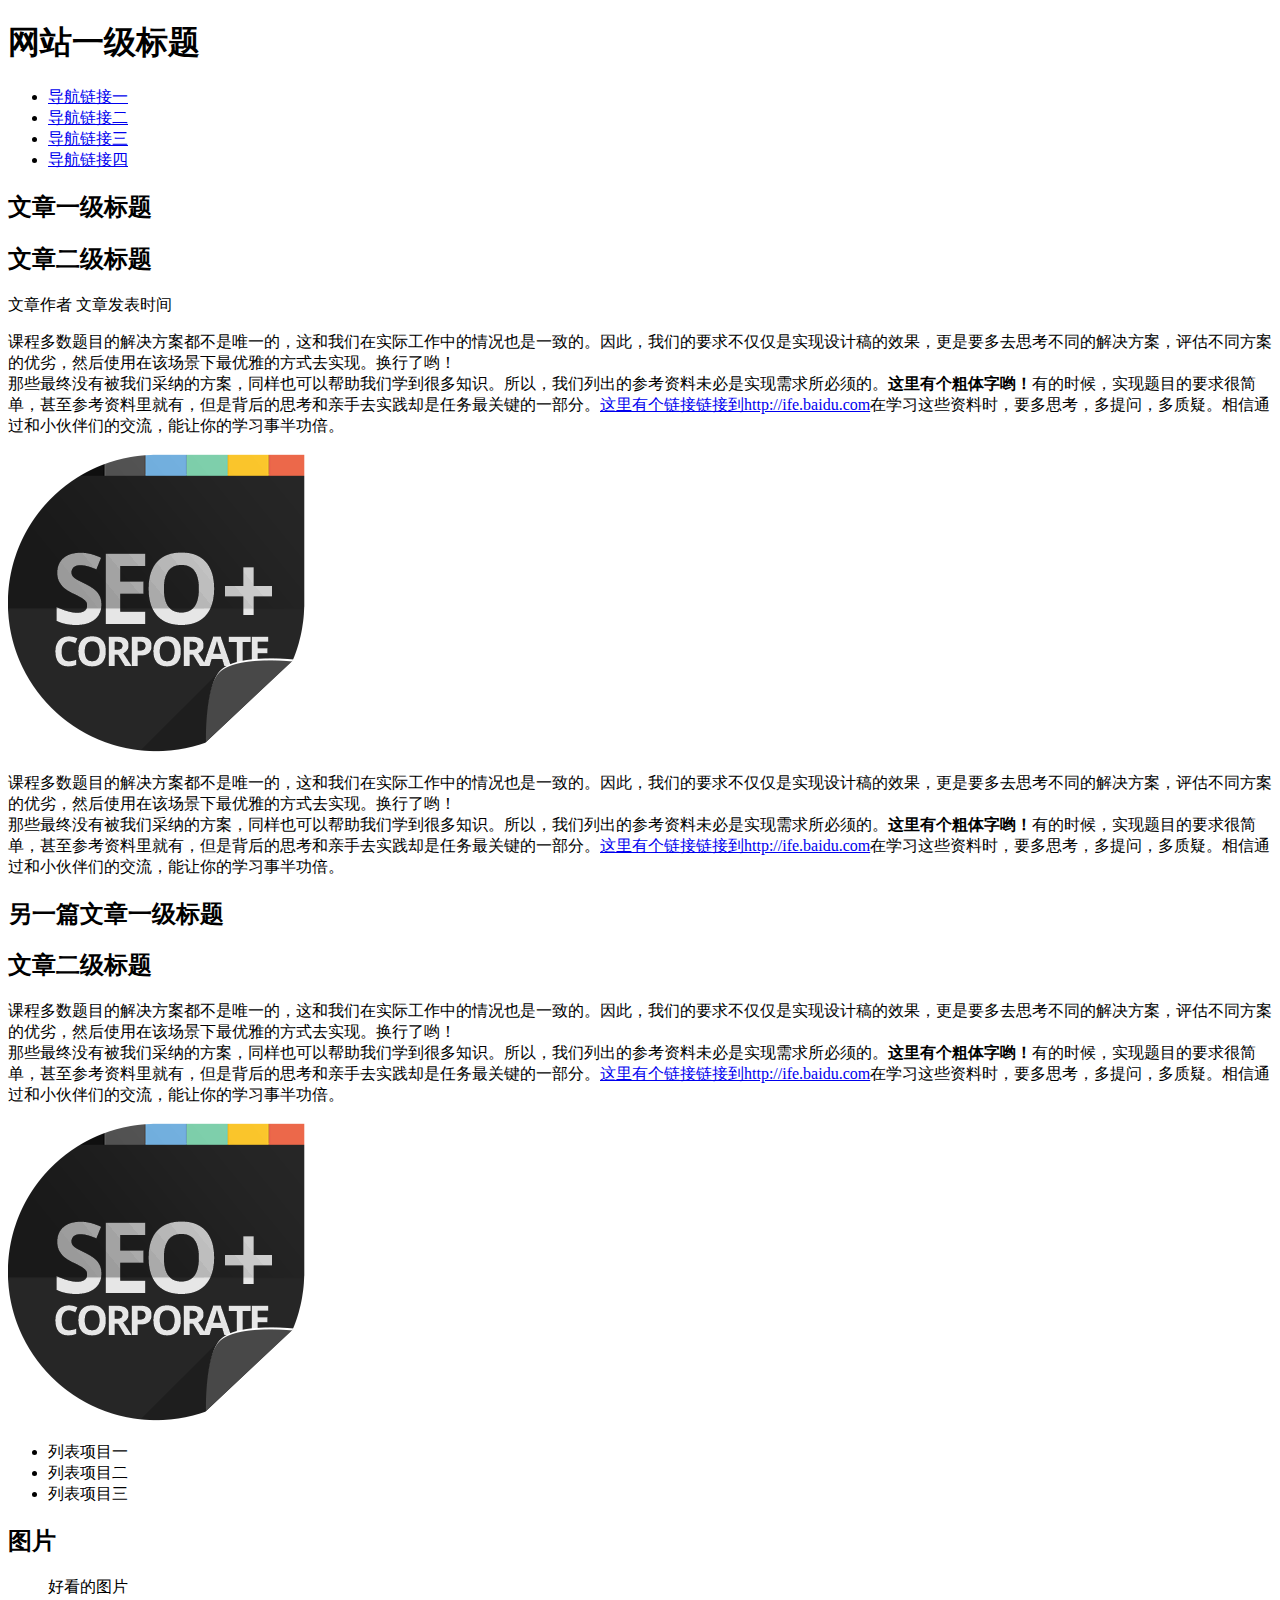
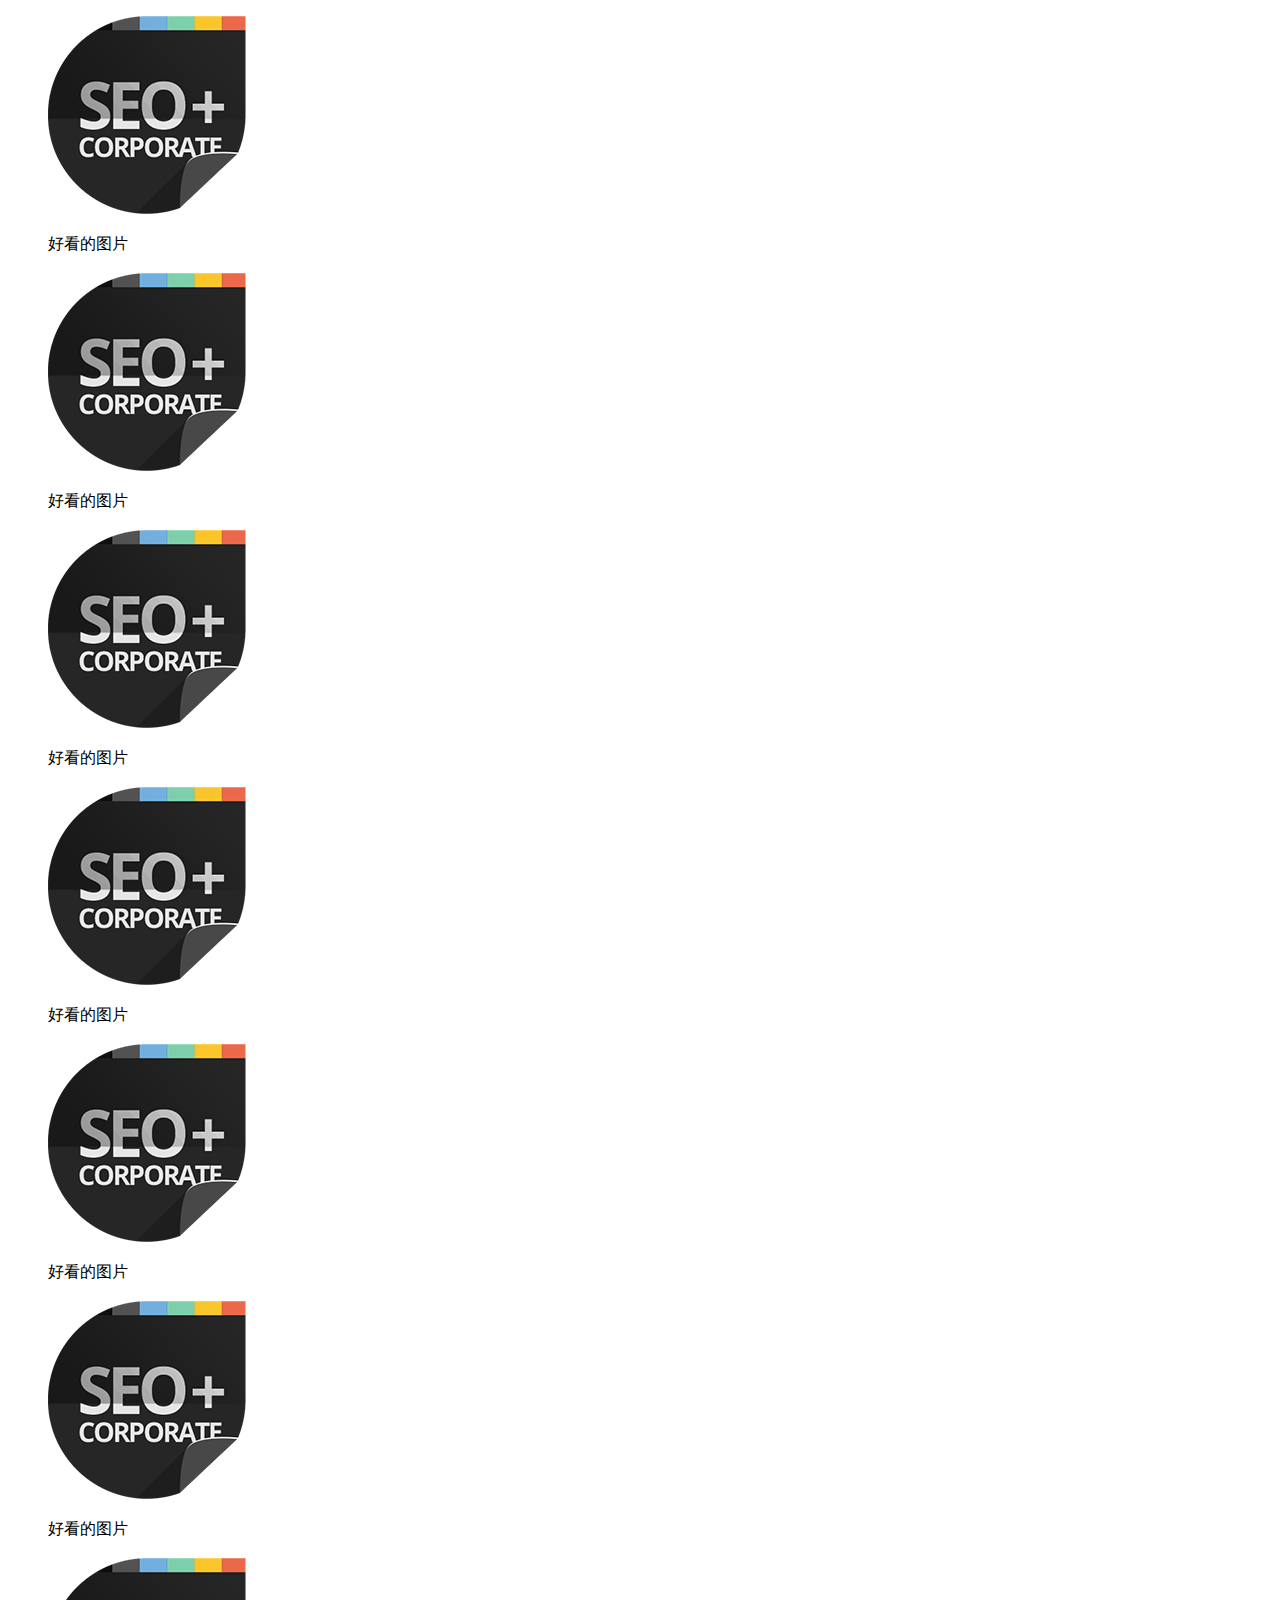
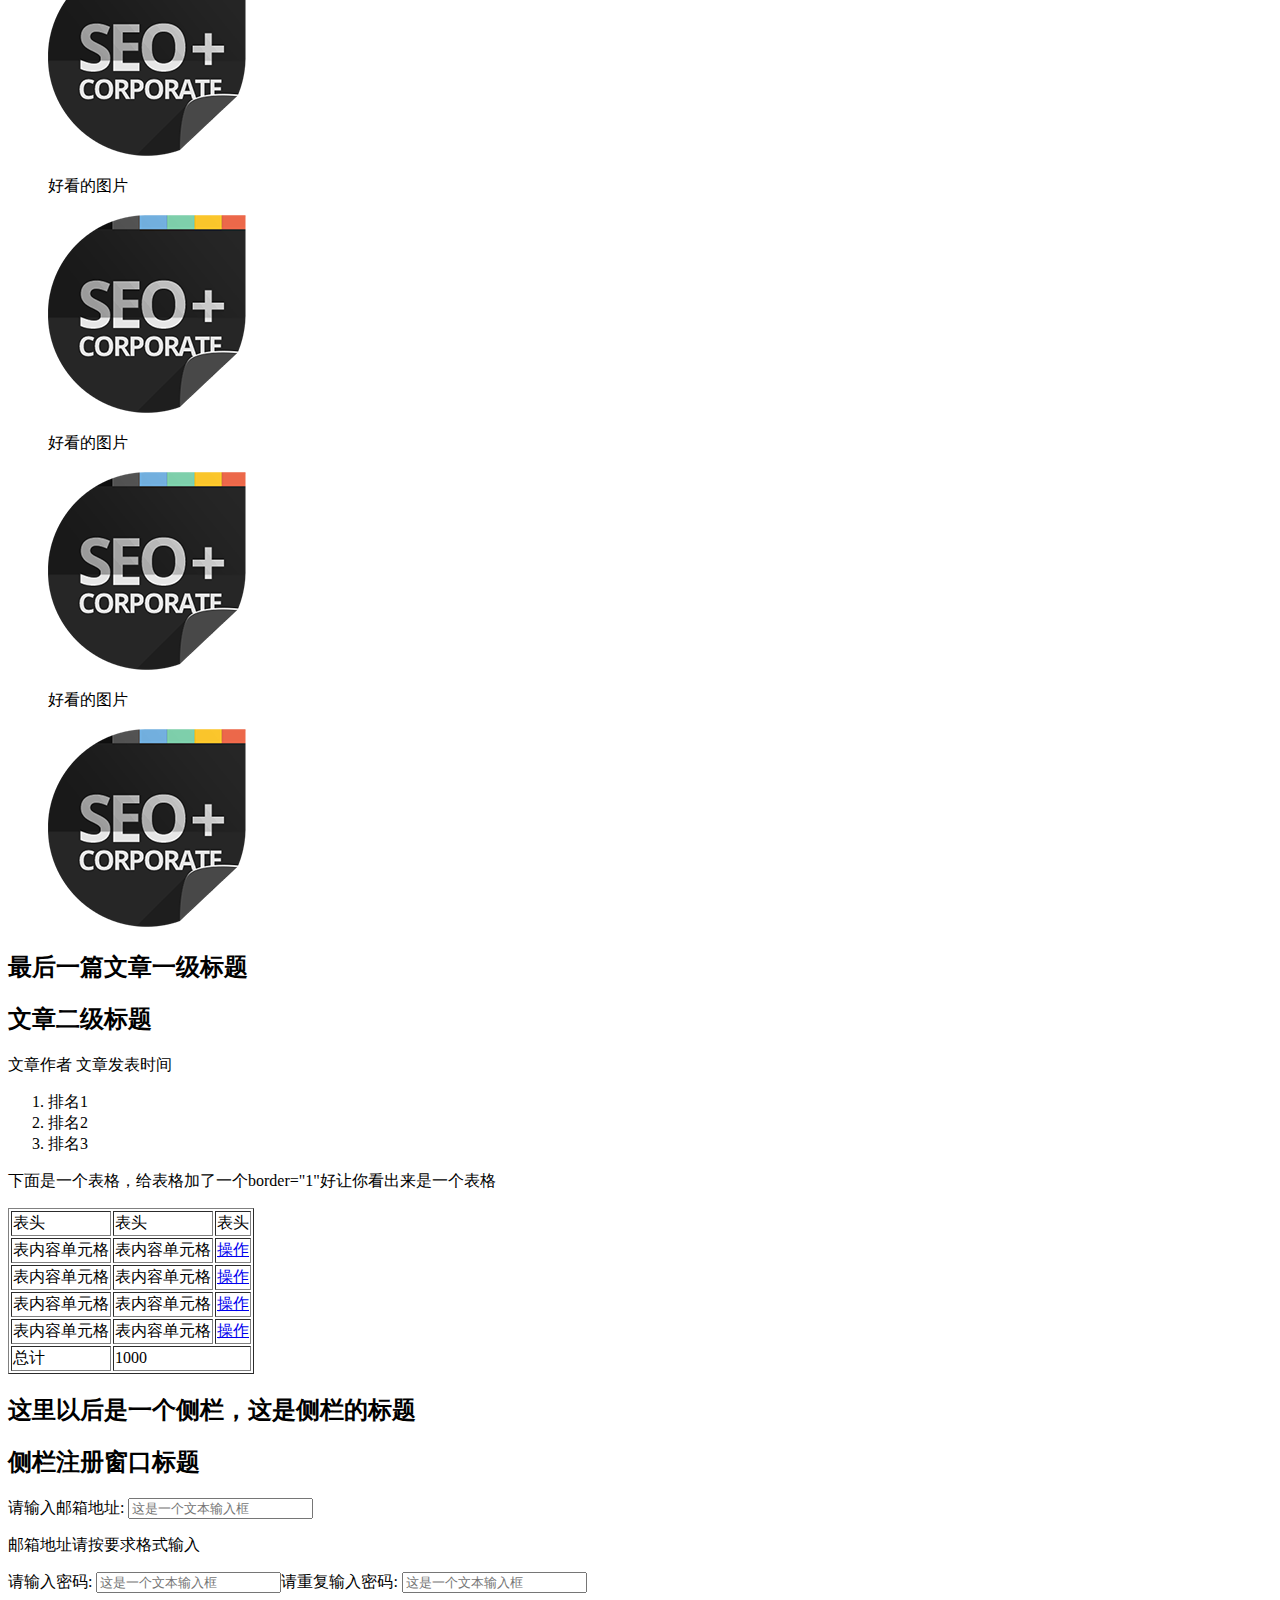
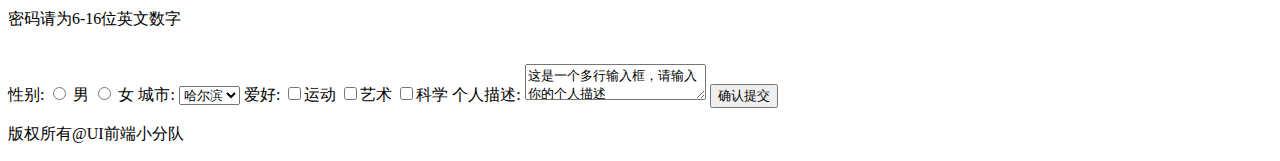
<file: 1-1/index.html>
<!DOCTYPE html>
<html lang="en">
<head>
	<meta charset="UTF-8">
	<title>第一阶段任务1</title>
</head>
<body>
	<h1>网站一级标题</h1>
    <ul>
			<li><a href="#">导航链接一</a></li>
			<li><a href="#">导航链接二</a></li>
			<li><a href="#">导航链接三</a></li>
			<li><a href="#">导航链接四</a></li>
	</ul>
	<h2>文章一级标题</h2>
	<h2>文章二级标题</h2>
	<p>文章作者 文章发表时间</p>
	<p>课程多数题目的解决方案都不是唯一的，这和我们在实际工作中的情况也是一致的。因此，我们的要求不仅仅是实现设计稿的效果，更是要多去思考不同的解决方案，评估不同方案的优劣，然后使用在该场景下最优雅的方式去实现。换行了哟！<br>那些最终没有被我们采纳的方案，同样也可以帮助我们学到很多知识。所以，我们列出的参考资料未必是实现需求所必须的。<strong>这里有个粗体字哟！</strong>有的时候，实现题目的要求很简单，甚至参考资料里就有，但是背后的思考和亲手去实践却是任务最关键的一部分。<a href="http://ife.baidu.com">这里有个链接链接到http://ife.baidu.com</a>在学习这些资料时，要多思考，多提问，多质疑。相信通过和小伙伴们的交流，能让你的学习事半功倍。</p>
	<img src="img/1.png" >
		<p>课程多数题目的解决方案都不是唯一的，这和我们在实际工作中的情况也是一致的。因此，我们的要求不仅仅是实现设计稿的效果，更是要多去思考不同的解决方案，评估不同方案的优劣，然后使用在该场景下最优雅的方式去实现。换行了哟！<br>那些最终没有被我们采纳的方案，同样也可以帮助我们学到很多知识。所以，我们列出的参考资料未必是实现需求所必须的。<strong>这里有个粗体字哟！</strong>有的时候，实现题目的要求很简单，甚至参考资料里就有，但是背后的思考和亲手去实践却是任务最关键的一部分。<a href="http://ife.baidu.com">这里有个链接链接到http://ife.baidu.com</a>在学习这些资料时，要多思考，多提问，多质疑。相信通过和小伙伴们的交流，能让你的学习事半功倍。</p>
	<h2>另一篇文章一级标题</h2>
	<h2>文章二级标题</h2>
	<p>课程多数题目的解决方案都不是唯一的，这和我们在实际工作中的情况也是一致的。因此，我们的要求不仅仅是实现设计稿的效果，更是要多去思考不同的解决方案，评估不同方案的优劣，然后使用在该场景下最优雅的方式去实现。换行了哟！<br>那些最终没有被我们采纳的方案，同样也可以帮助我们学到很多知识。所以，我们列出的参考资料未必是实现需求所必须的。<strong>这里有个粗体字哟！</strong>有的时候，实现题目的要求很简单，甚至参考资料里就有，但是背后的思考和亲手去实践却是任务最关键的一部分。<a href="http://ife.baidu.com">这里有个链接链接到http://ife.baidu.com</a>在学习这些资料时，要多思考，多提问，多质疑。相信通过和小伙伴们的交流，能让你的学习事半功倍。</p>
	<img src="img/1.png" >
	<ul>
			<li>列表项目一</li>
			<li>列表项目二</li>
			<li>列表项目三</li>
	</ul>
	<h2>图片</h2>
	<ul style="list-style:none">
			<li>
				<p>好看的图片</p>
				<img src="img/2.png" >
			</li>
			<li>
				<p>好看的图片</p>
				<img src="img/2.png" >
			</li>
			<li>
				<p>好看的图片</p>
				<img src="img/2.png" >
			</li>
			<li>
				<p>好看的图片</p>
				<img src="img/2.png" >
			</li>
			<li>
				<p>好看的图片</p>
				<img src="img/2.png" >
			</li>
			<li>
				<p>好看的图片</p>
				<img src="img/2.png" >
			</li>
			<li>
				<p>好看的图片</p>
				<img src="img/2.png" >
			</li>
			<li>
				<p>好看的图片</p>
				<img src="img/2.png" >
			</li>
			<li>
				<p>好看的图片</p>
				<img src="img/2.png" >
			</li>
			<li>
				<p>好看的图片</p>
				<img src="img/2.png" >
			</li>
	</ul>
	<h2>最后一篇文章一级标题</h2>
	<h2>文章二级标题</h2>
	<p>文章作者 文章发表时间</p>
	<ol>
		<li>排名1</li>
		<li>排名2</li>
		<li>排名3</li>
	</ol>
	<p>下面是一个表格，给表格加了一个border="1"好让你看出来是一个表格</p>
	<table border="1">
		<tr>
			<td>表头</td>
			<td>表头</td>
			<td>表头</td>
		</tr>
		<tr>
			<td>表内容单元格</td>
			<td>表内容单元格</td>
			<td><a href="#">操作</a></td>
		</tr>
		<tr>
			<td>表内容单元格</td>
			<td>表内容单元格</td>
			<td><a href="#">操作</a></td>
		</tr>
		<tr>
			<td>表内容单元格</td>
			<td>表内容单元格</td>
			<td><a href="#">操作</a></td>
		</tr>
		<tr>
			<td>表内容单元格</td>
			<td>表内容单元格</td>
			<td><a href="#">操作</a></td>
		</tr>
		<tfoot>
		<tr>
			<td>总计</td>
			<td colspan="2">1000</td>
		</tr>
		</tfoot>
	</table>
	<h2>这里以后是一个侧栏，这是侧栏的标题</h2>
	<h2>侧栏注册窗口标题</h2>
	<form >
		请输入邮箱地址:
		<input type="text" placeholder="这是一个文本输入框">
		<p>邮箱地址请按要求格式输入</p>
		请输入密码:
		<input type="text" placeholder="这是一个文本输入框">请重复输入密码:
		<input type="text" placeholder="这是一个文本输入框">
		<p>密码请为6-16位英文数字</p>
		<br>
		性别:
		<input type="radio" name="sex"  /> 男
		<input type="radio" name="sex"  /> 女
		城市:
		<select name="city" >
			<option value="哈尔滨">哈尔滨</option>
			<option value="成都">成都</option>
			<option value="广元">广元</option>
			<option value="绵阳">绵阳</option>
		</select>
		爱好:
		<input type="checkbox" name="sport">运动
		<input type="checkbox" name="art">艺术
		<input type="checkbox" name="science">科学
		个人描述:
		<textarea >这是一个多行输入框，请输入你的个人描述</textarea>
		<input type="submit" value="确认提交">

	</form>
    <p>版权所有@UI前端小分队</p>



</body>
</html>
</file>
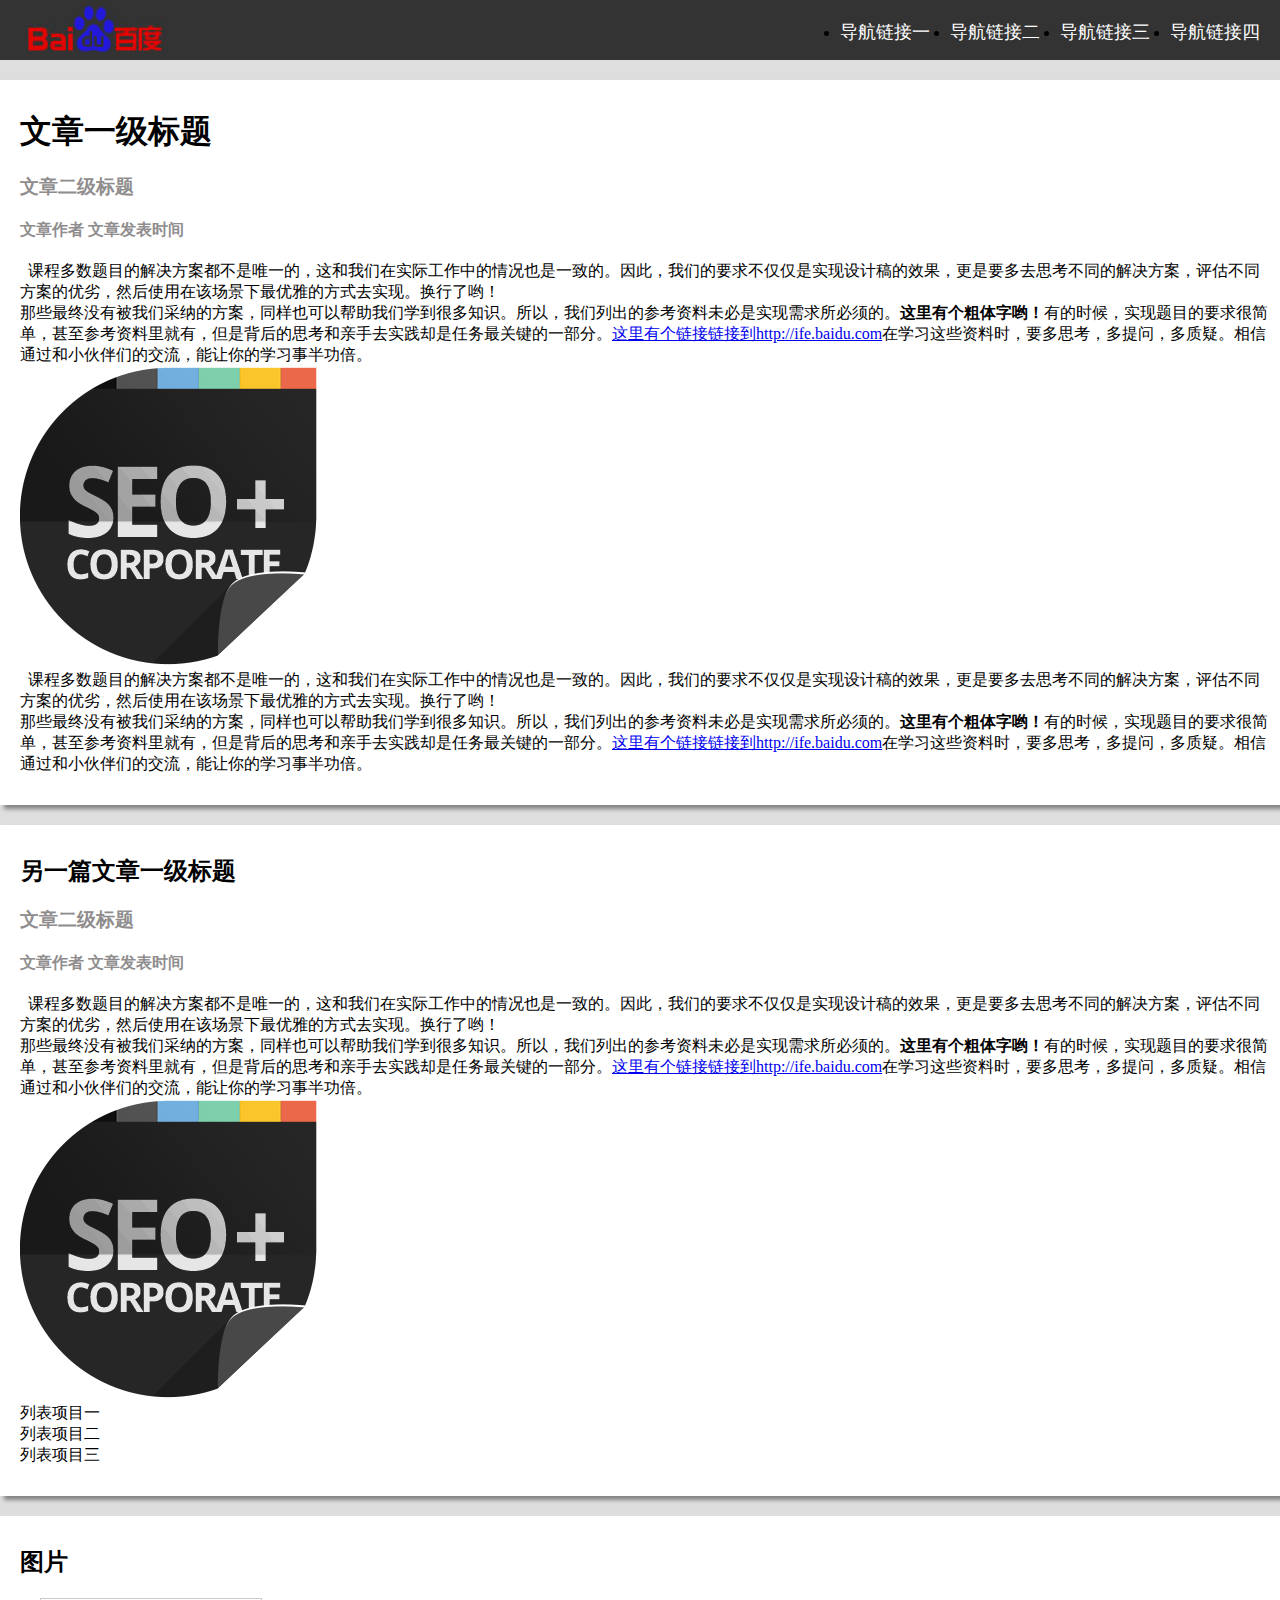
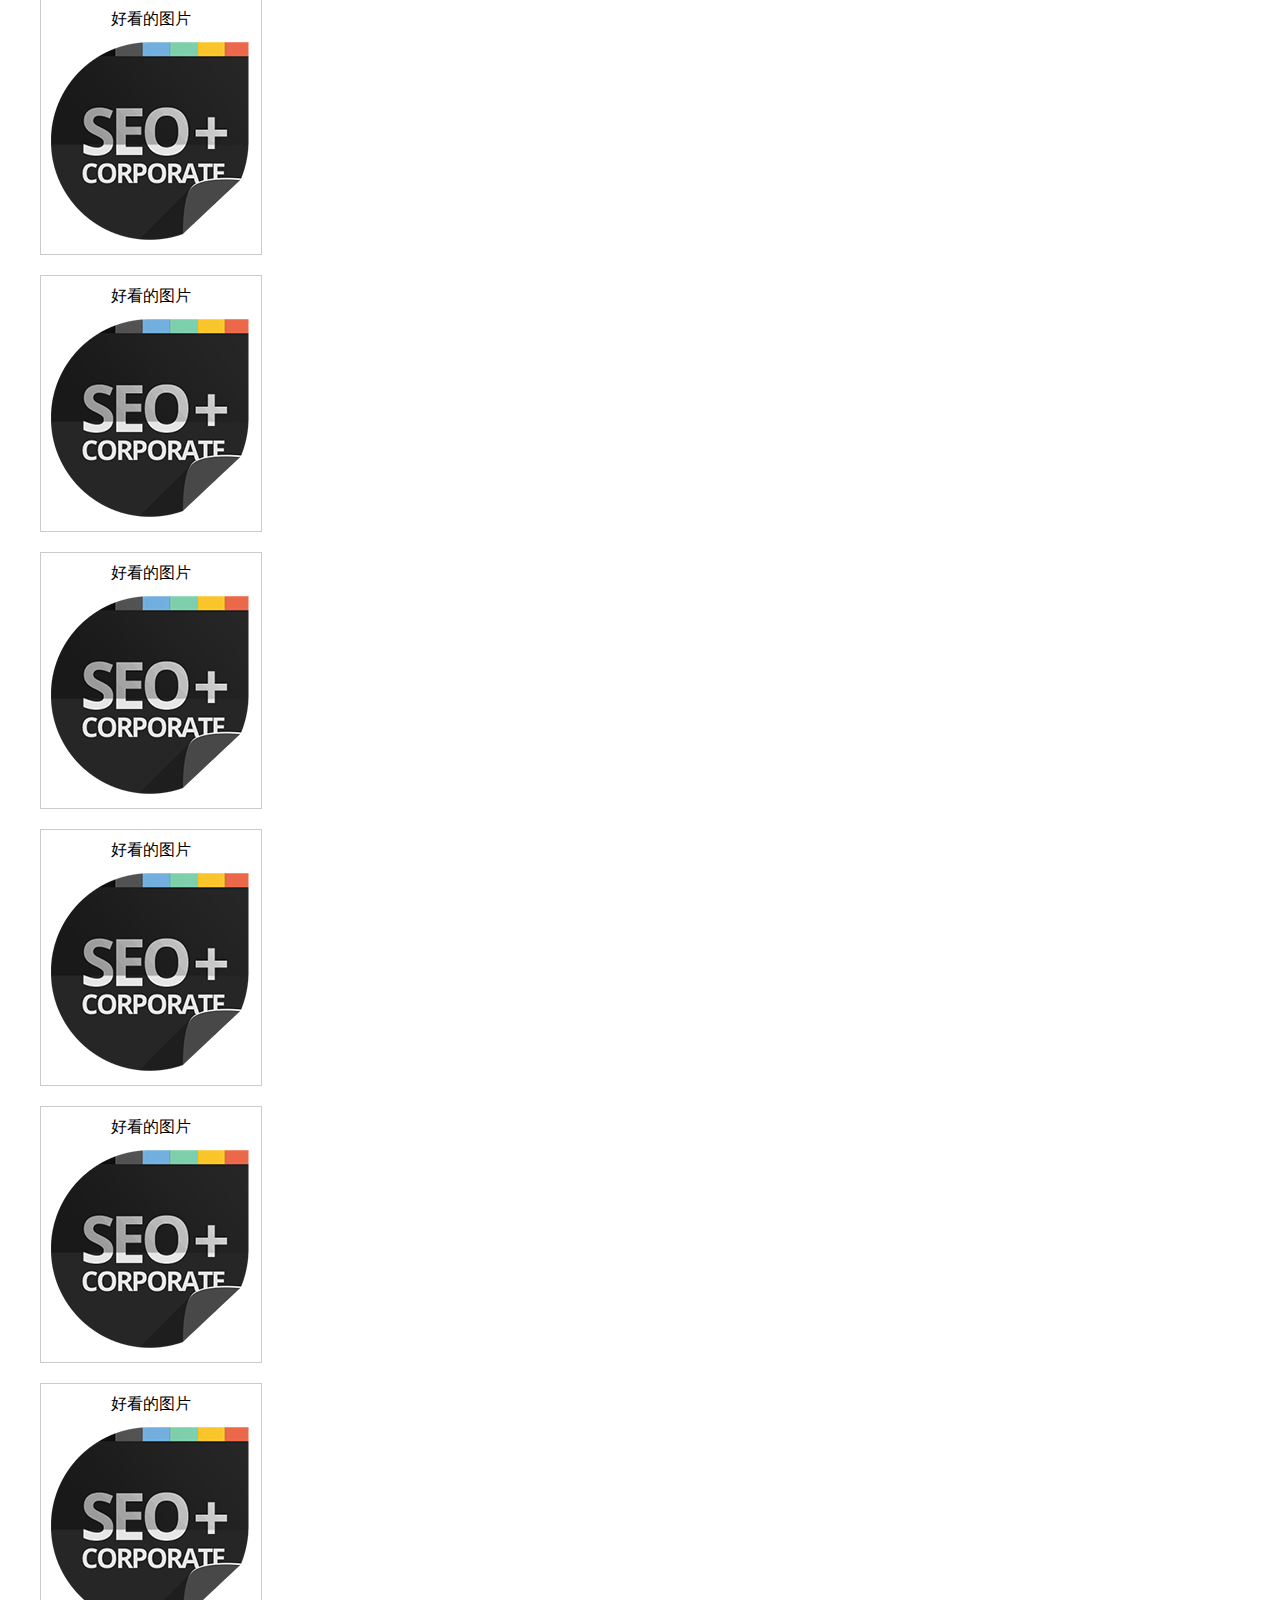
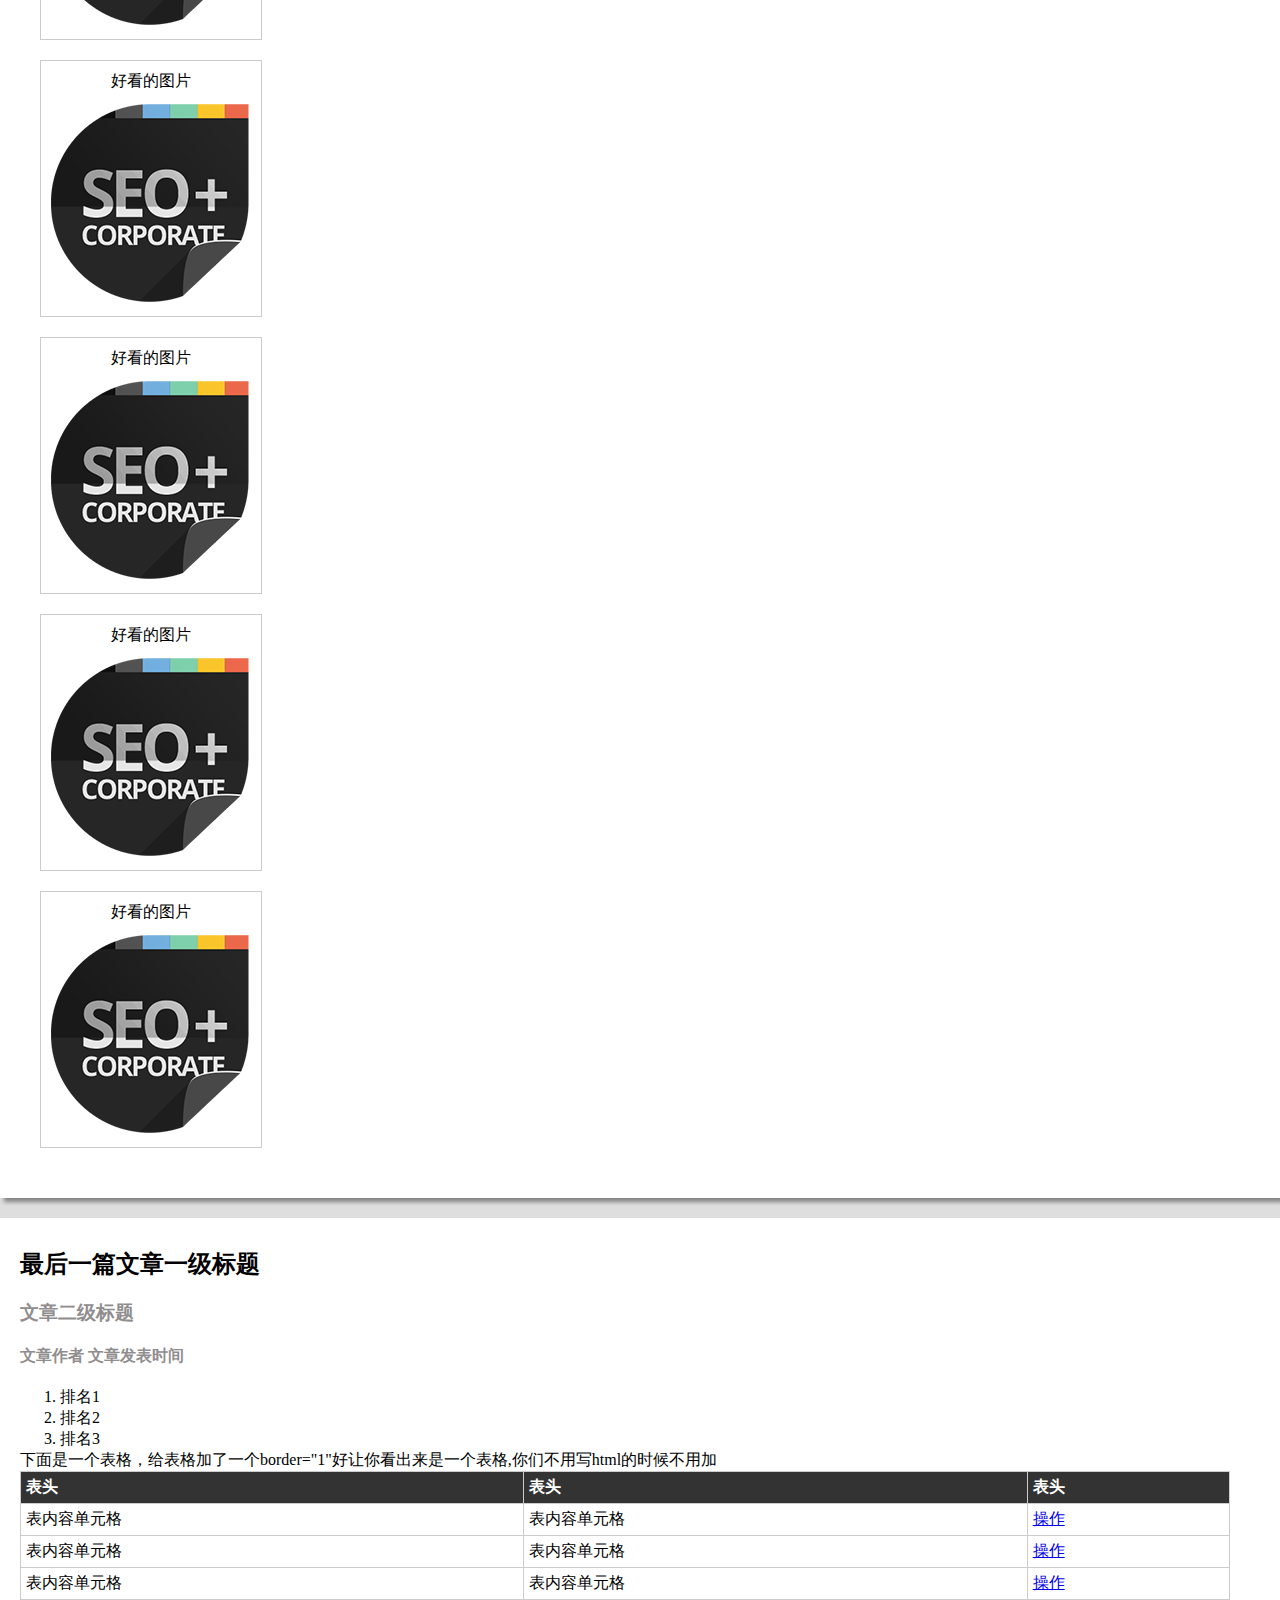
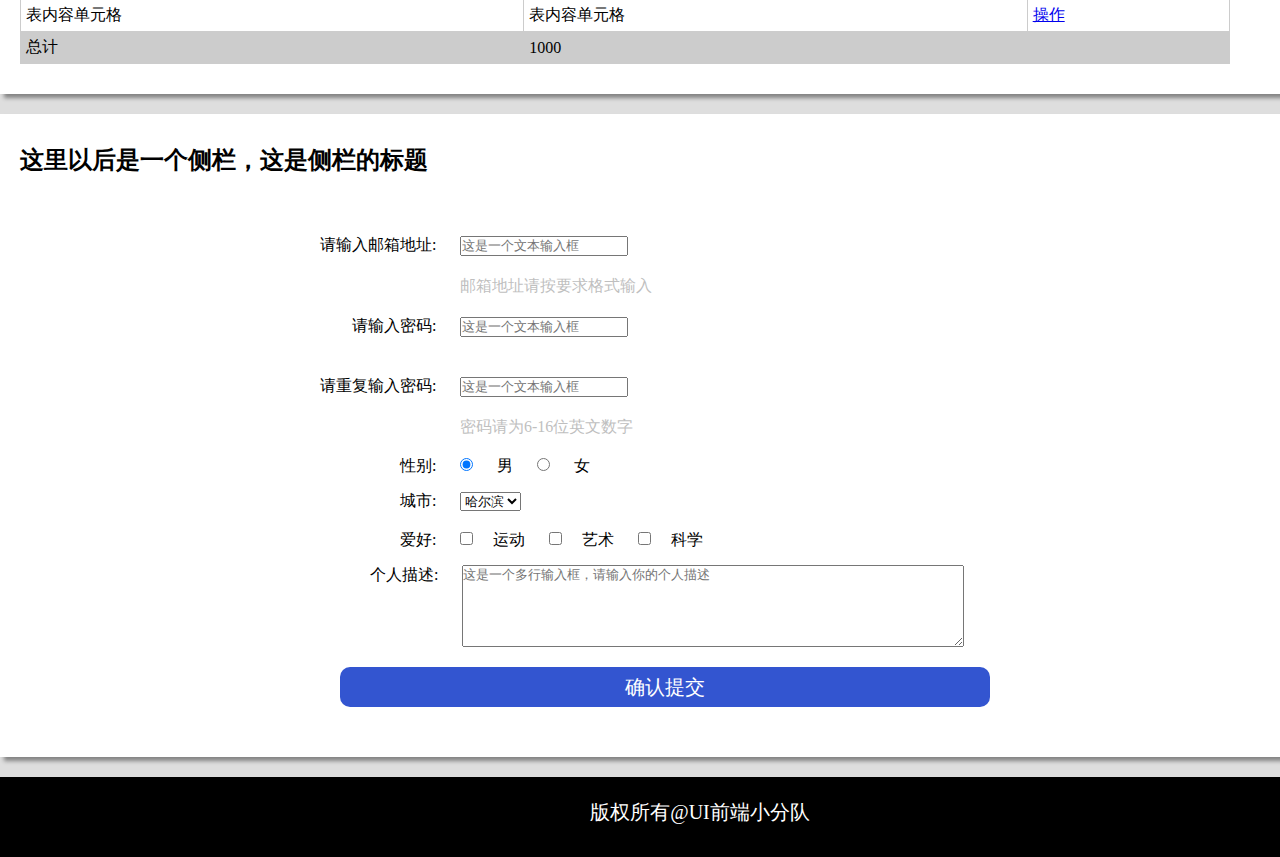
<file: 1-2/index.html>
<!DOCTYPE html>
<html lang="en">
<head>
	<meta charset="UTF-8">
	<title>第一阶段任务2</title>
	<link rel="stylesheet" href="css/style.css">
</head>
<body>
    <div id="header">
    	
    	<div class="h-title">
    		<img src="img/title.png" >
			<ul>
			<li><a href="#">导航链接一</a></li>
			<li><a href="#">导航链接二</a></li>
			<li><a href="#">导航链接三</a></li>
			<li><a href="#">导航链接四</a></li>
	    	</ul>
		</div>
	</div>
	<div class="content">
		<div class="content-main">
			<h1>文章一级标题</h1>
			<h3>文章二级标题</h3>
			<h4>文章作者 文章发表时间</h4>
			<p>&nbsp;&nbsp;课程多数题目的解决方案都不是唯一的，这和我们在实际工作中的情况也是一致的。因此，我们的要求不仅仅是实现设计稿的效果，更是要多去思考不同的解决方案，评估不同方案的优劣，然后使用在该场景下最优雅的方式去实现。换行了哟！<br>那些最终没有被我们采纳的方案，同样也可以帮助我们学到很多知识。所以，我们列出的参考资料未必是实现需求所必须的。<strong>这里有个粗体字哟！</strong>有的时候，实现题目的要求很简单，甚至参考资料里就有，但是背后的思考和亲手去实践却是任务最关键的一部分。<a href="http://ife.baidu.com">这里有个链接链接到http://ife.baidu.com</a>在学习这些资料时，要多思考，多提问，多质疑。相信通过和小伙伴们的交流，能让你的学习事半功倍。</p>
			<img src="img/1.png" >
				<p>&nbsp;&nbsp;课程多数题目的解决方案都不是唯一的，这和我们在实际工作中的情况也是一致的。因此，我们的要求不仅仅是实现设计稿的效果，更是要多去思考不同的解决方案，评估不同方案的优劣，然后使用在该场景下最优雅的方式去实现。换行了哟！<br>那些最终没有被我们采纳的方案，同样也可以帮助我们学到很多知识。所以，我们列出的参考资料未必是实现需求所必须的。<strong>这里有个粗体字哟！</strong>有的时候，实现题目的要求很简单，甚至参考资料里就有，但是背后的思考和亲手去实践却是任务最关键的一部分。<a href="http://ife.baidu.com">这里有个链接链接到http://ife.baidu.com</a>在学习这些资料时，要多思考，多提问，多质疑。相信通过和小伙伴们的交流，能让你的学习事半功倍。</p>
		</div>
		<div class="content-main">
			<h2>另一篇文章一级标题</h2>
			<h3>文章二级标题</h3>
			<h4>文章作者 文章发表时间</h4>
			<p>&nbsp;&nbsp;课程多数题目的解决方案都不是唯一的，这和我们在实际工作中的情况也是一致的。因此，我们的要求不仅仅是实现设计稿的效果，更是要多去思考不同的解决方案，评估不同方案的优劣，然后使用在该场景下最优雅的方式去实现。换行了哟！<br>那些最终没有被我们采纳的方案，同样也可以帮助我们学到很多知识。所以，我们列出的参考资料未必是实现需求所必须的。<strong>这里有个粗体字哟！</strong>有的时候，实现题目的要求很简单，甚至参考资料里就有，但是背后的思考和亲手去实践却是任务最关键的一部分。<a href="http://ife.baidu.com">这里有个链接链接到http://ife.baidu.com</a>在学习这些资料时，要多思考，多提问，多质疑。相信通过和小伙伴们的交流，能让你的学习事半功倍。</p>
			<img src="img/1.png" >
			<ul style="list-style:none">
					<li>列表项目一</li>
					<li>列表项目二</li>
					<li>列表项目三</li>
			</ul>
		</div>
		<div class="content-main" id="tab">
			<h2>图片</h2>
			<ul style="list-style:none">
					<li>
						<p>好看的图片</p>
						<img src="img/2.png" >
					</li>
					<li>
						<p>好看的图片</p>
						<img src="img/2.png" >
					</li>
					<li>
						<p>好看的图片</p>
						<img src="img/2.png" >
					</li>
					<li>
						<p>好看的图片</p>
						<img src="img/2.png" >
					</li>
					<li>
						<p>好看的图片</p>
						<img src="img/2.png" >
					</li>
					<li>
						<p>好看的图片</p>
						<img src="img/2.png" >
					</li>
					<li>
						<p>好看的图片</p>
						<img src="img/2.png" >
					</li>
					<li>
						<p>好看的图片</p>
						<img src="img/2.png" >
					</li>
					<li>
						<p>好看的图片</p>
						<img src="img/2.png" >
					</li>
					<li>
						<p>好看的图片</p>
						<img src="img/2.png" >
					</li>
			</ul>
		</div>
		<div class="content-main">
			<h2>最后一篇文章一级标题</h2>
			<h3>文章二级标题</h3>
			<h4>文章作者 文章发表时间</h4>
			<ol>
				<li>排名1</li>
				<li>排名2</li>
				<li>排名3</li>
			</ol>
			<p>下面是一个表格，给表格加了一个border="1"好让你看出来是一个表格,你们不用写html的时候不用加</p>
			<table  border="1px">
				<tr >
					<th >表头</th>
					<th >表头</th>
					<th >表头</th>
				</tr>
				<tr>
					<td>表内容单元格</td>
					<td>表内容单元格</td>
					<td><a href="#">操作</a></td>
				</tr>
				<tr>
					<td>表内容单元格</td>
					<td>表内容单元格</td>
					<td><a href="#">操作</a></td>
				</tr>
				<tr>
					<td>表内容单元格</td>
					<td>表内容单元格</td>
					<td><a href="#">操作</a></td>
				</tr>
				<tr>
					<td>表内容单元格</td>
					<td>表内容单元格</td>
					<td><a href="#">操作</a></td>
				</tr>
				<tfoot>
				<tr>
					<td>总计</td>
					<td colspan="2">1000</td>
				</tr>
				</tfoot>
			</table>
		</div>
		<div class="content-main">
			<h2>这里以后是一个侧栏，这是侧栏的标题</h2>
			
			<form >
				<p class="side1">请输入邮箱地址:
				<input type="text" placeholder="这是一个文本输入框">
				</p>

				<p class="side2">邮箱地址请按要求格式输入</p>
				
				<p class="side3">
				请输入密码:
				<input type="password" placeholder="这是一个文本输入框">
				</p>
				
				<p class="side1">
				请重复输入密码:
				<input type="password" placeholder="这是一个文本输入框">
				</p>
				<p class="side2">密码请为6-16位英文数字</p>
				
				<p class="side4">
				性别:
				<input type="radio" name="sex" checked="checked" /> 男
				<input type="radio" name="sex"  /> 女
				</p>

				<p class="side5">
				城市:
				<select name="city" >
					<option value="哈尔滨">哈尔滨</option>
					<option value="成都">成都</option>
					<option value="广元">广元</option>
					<option value="绵阳">绵阳</option>
				</select>
				</p>

				<p class="side6">
				爱好:
				<input type="checkbox" name="sport">运动
				<input type="checkbox" name="art">艺术
				<input type="checkbox" name="science">科学
				</p>

				<p class="side7">
				个人描述:
				<textarea 
				placeholder="这是一个多行输入框，请输入你的个人描述"></textarea>
				</p>

				<input type="submit" value="确认提交" class="side8">

			</form>
		</div>
	</div>
    <div class="side9"><p>版权所有@UI前端小分队</p></div>



</body>
</html>
</file>
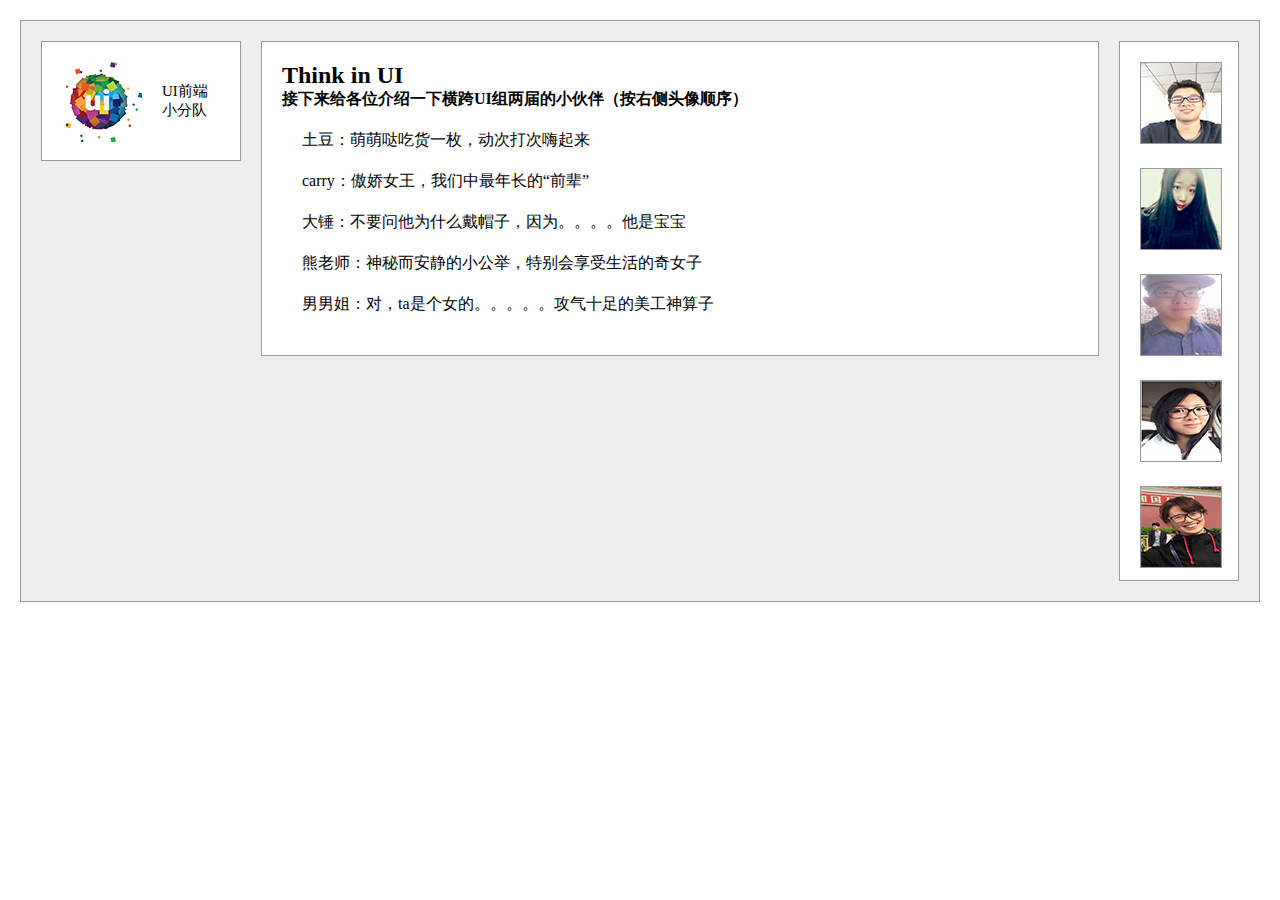
<file: 1-3/index.html>
<!DOCTYPE html>
<html lang="en">
<head>
	<meta charset="UTF-8">
	<title>第一阶段任务3</title>
	<link rel="stylesheet" href="css/style.css">
</head>
<body>
	
	<div class="content clear">
		<div class="leftside clear">
			<img src="img/1.png" alt="logo">
			<div class="teamname">UI前端小分队</div>
		</div>
		<div class="rightside">
			<div class="members">
			<img src="img/2.png" alt="logo">
			</div>
			<div class="members">
			<img src="img/3.png" alt="logo">
			</div>
			<div class="members">
			<img src="img/4.png" alt="logo">
			</div>
			<div class="members">
			<img src="img/5.png" alt="logo">
			</div>
			<div class="members">
			<img src="img/6.png" alt="logo">
			</div>
		</div>
		<div class="middle ">
			<h2>Think in UI</h2>
			<h4>接下来给各位介绍一下横跨UI组两届的小伙伴（按右侧头像顺序）</h4>
			<p>土豆：萌萌哒吃货一枚，动次打次嗨起来</p>
			<p>carry：傲娇女王，我们中最年长的“前辈”</p>
			<p>大锤：不要问他为什么戴帽子，因为。。。。他是宝宝</p>
			<p>熊老师：神秘而安静的小公举，特别会享受生活的奇女子</p>
			<p>男男姐：对，ta是个女的。。。。。攻气十足的美工神算子</p>
		</div>

	</div>
</body>
</html>
</file>
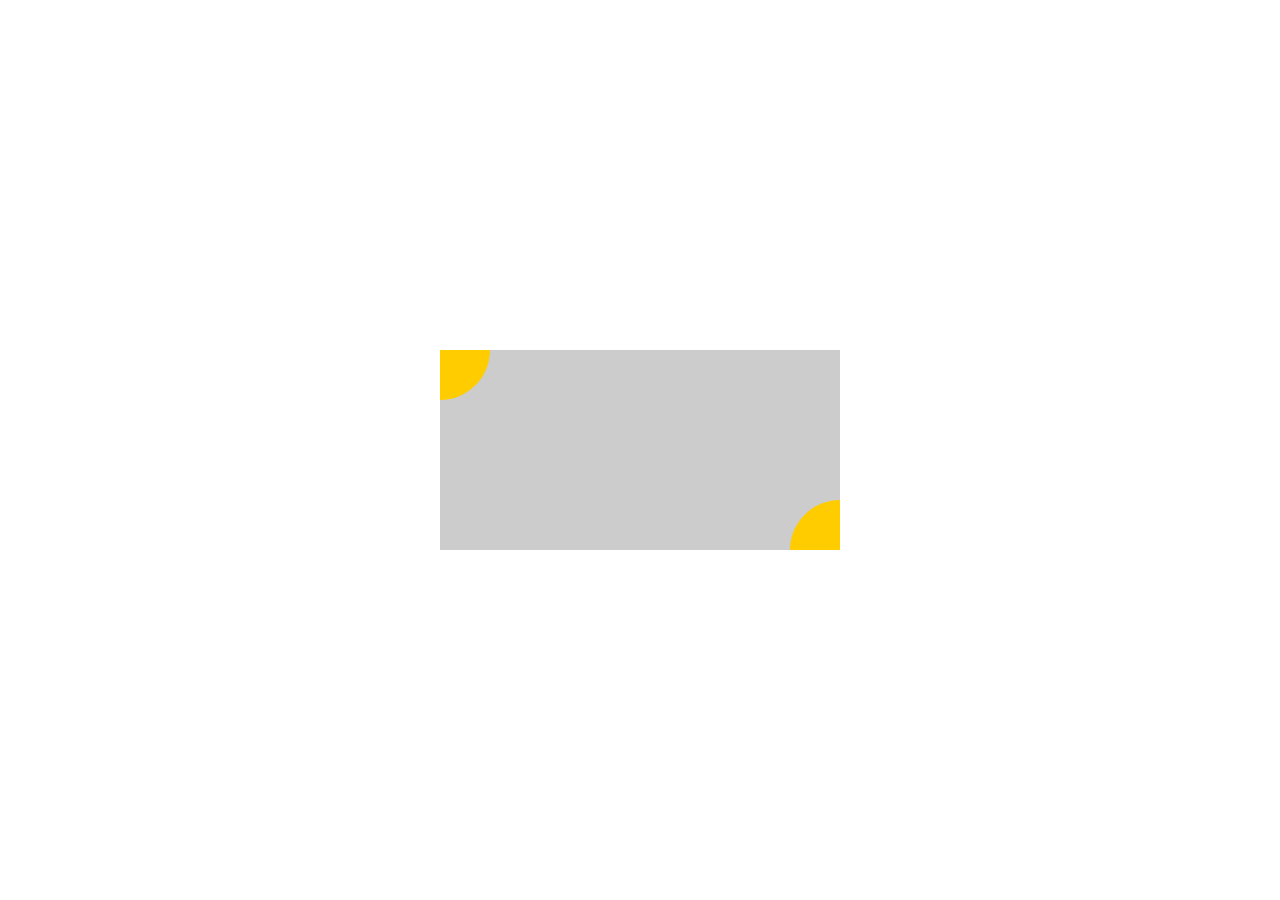
<file: 1-4/index.html>
<!DOCTYPE html>
<html lang="en">
<head>
	<meta charset="UTF-8">
	<title>第一阶段任务4</title>
	<link rel="stylesheet" href="css/style.css">
</head>
<body>
	<div class="container">
		<div class="cirle-left"></div>
		<div class="cirle-right"></div>
	</div>
</body>
</html>
</file>
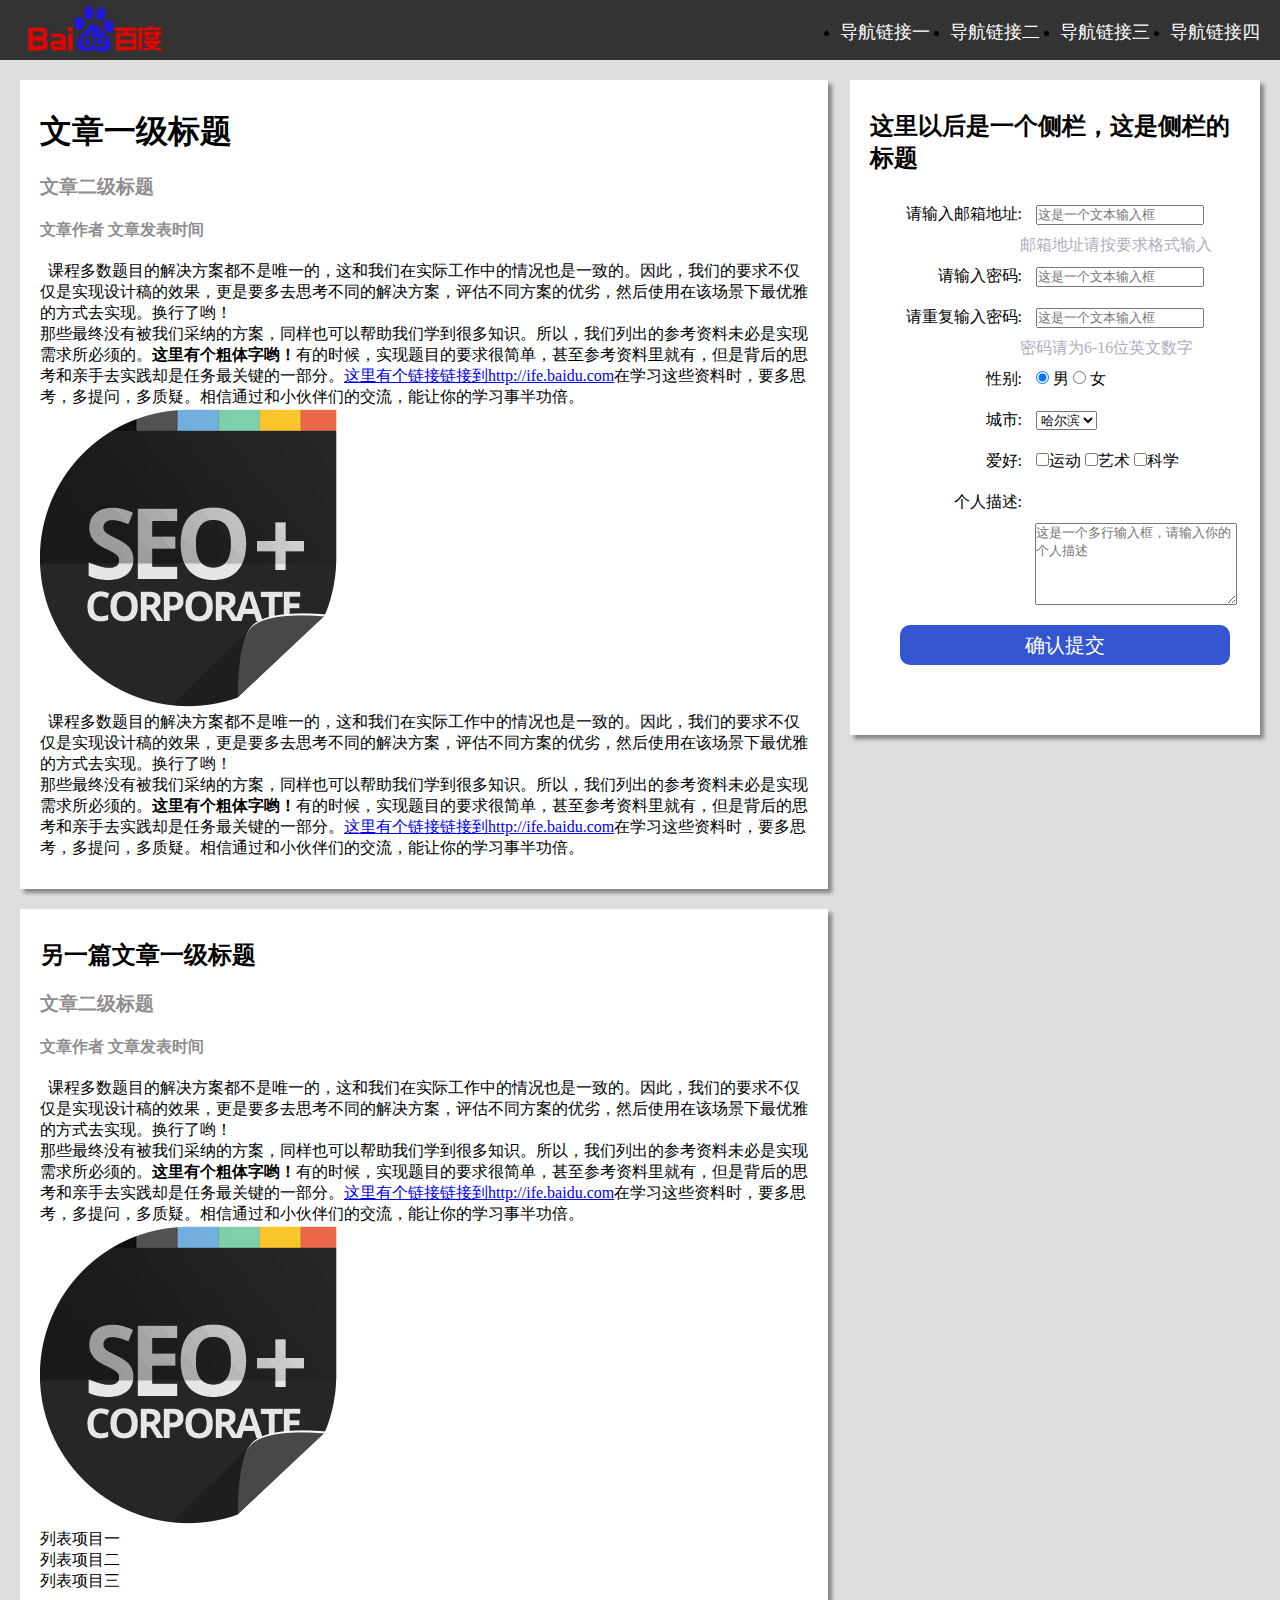
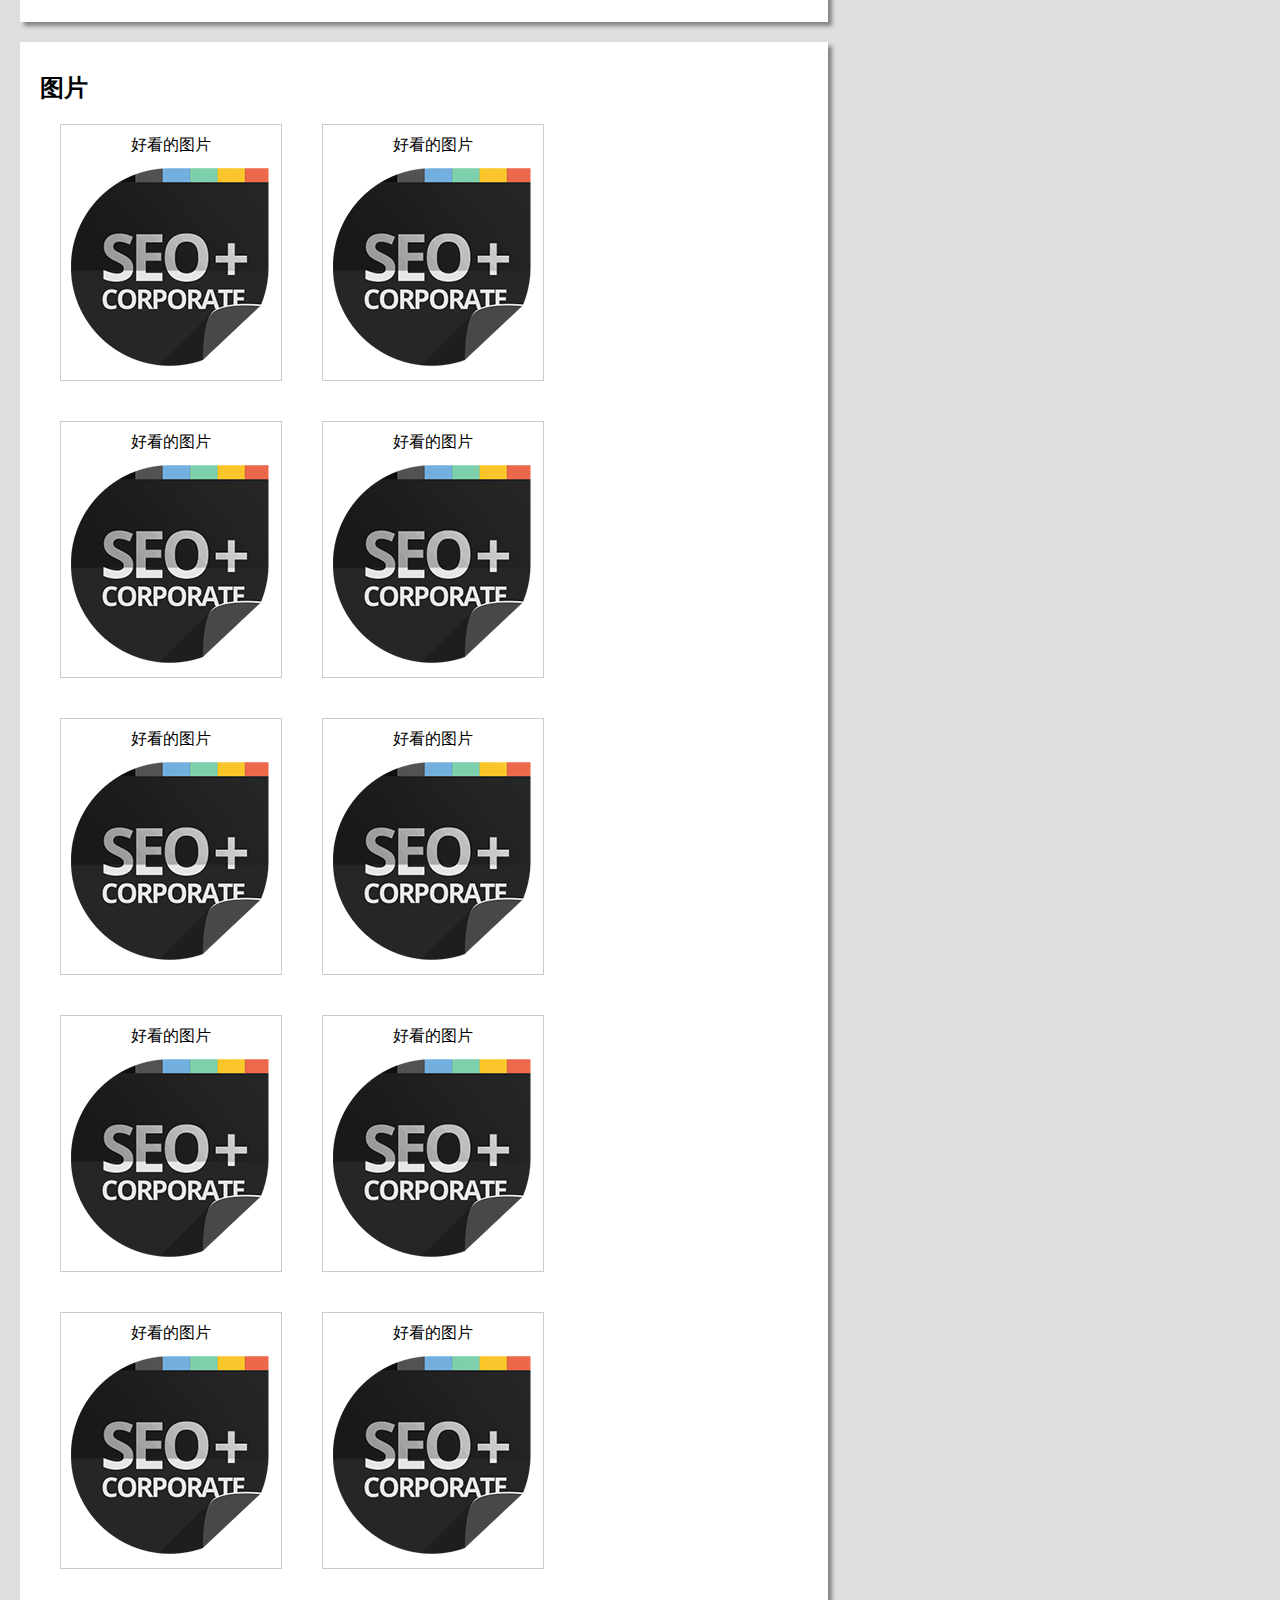
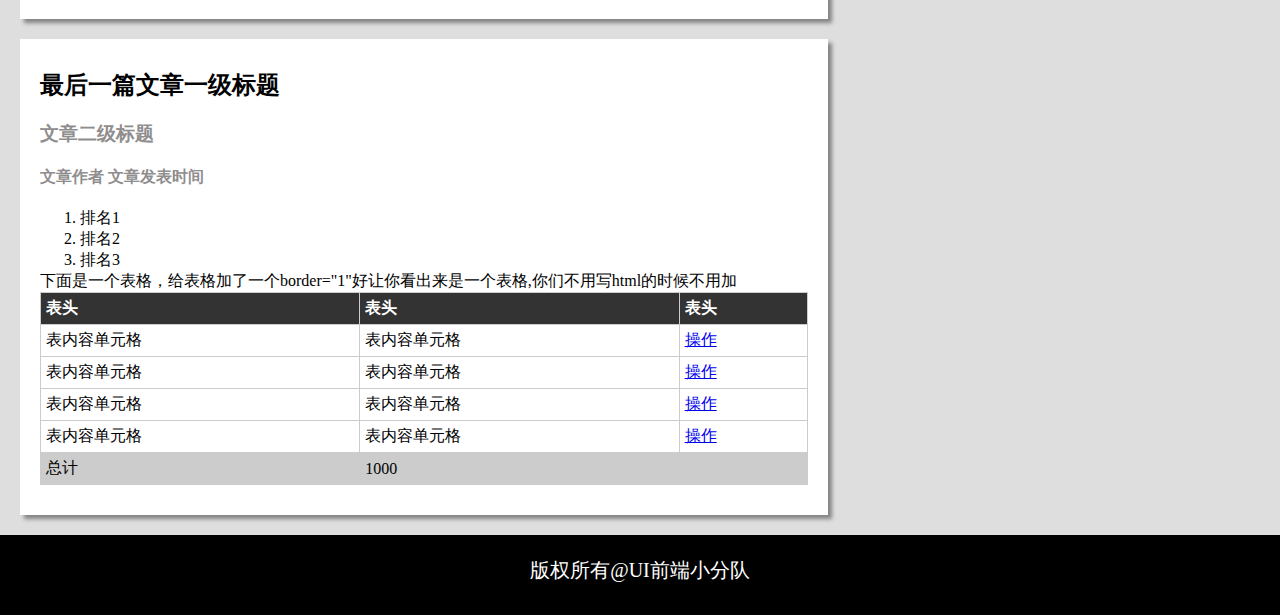
<file: 1-5/index.html>
<!DOCTYPE html>
<html lang="en">
<head>
	<meta charset="UTF-8">
	<title>第一阶段任务5</title>
	<link rel="stylesheet" href="css/style.css">
</head>
<body>
    <div id="header">
    	
    	<div class="h-title">
    		<img src="img/title.png" >
			<ul>
			<li><a href="#">导航链接一</a></li>
			<li><a href="#">导航链接二</a></li>
			<li><a href="#">导航链接三</a></li>
			<li><a href="#">导航链接四</a></li>
	    	</ul>
		</div>
	</div>
	<div class="content">
		<div class="content-main">
			<h1>文章一级标题</h1>
			<h3>文章二级标题</h3>
			<h4>文章作者 文章发表时间</h4>
			<p>&nbsp;&nbsp;课程多数题目的解决方案都不是唯一的，这和我们在实际工作中的情况也是一致的。因此，我们的要求不仅仅是实现设计稿的效果，更是要多去思考不同的解决方案，评估不同方案的优劣，然后使用在该场景下最优雅的方式去实现。换行了哟！<br>那些最终没有被我们采纳的方案，同样也可以帮助我们学到很多知识。所以，我们列出的参考资料未必是实现需求所必须的。<strong>这里有个粗体字哟！</strong>有的时候，实现题目的要求很简单，甚至参考资料里就有，但是背后的思考和亲手去实践却是任务最关键的一部分。<a href="http://ife.baidu.com">这里有个链接链接到http://ife.baidu.com</a>在学习这些资料时，要多思考，多提问，多质疑。相信通过和小伙伴们的交流，能让你的学习事半功倍。</p>
			<img src="img/1.png" >
				<p>&nbsp;&nbsp;课程多数题目的解决方案都不是唯一的，这和我们在实际工作中的情况也是一致的。因此，我们的要求不仅仅是实现设计稿的效果，更是要多去思考不同的解决方案，评估不同方案的优劣，然后使用在该场景下最优雅的方式去实现。换行了哟！<br>那些最终没有被我们采纳的方案，同样也可以帮助我们学到很多知识。所以，我们列出的参考资料未必是实现需求所必须的。<strong>这里有个粗体字哟！</strong>有的时候，实现题目的要求很简单，甚至参考资料里就有，但是背后的思考和亲手去实践却是任务最关键的一部分。<a href="http://ife.baidu.com">这里有个链接链接到http://ife.baidu.com</a>在学习这些资料时，要多思考，多提问，多质疑。相信通过和小伙伴们的交流，能让你的学习事半功倍。</p>
		</div>
		<div class="content-main">
			<h2>另一篇文章一级标题</h2>
			<h3>文章二级标题</h3>
			<h4>文章作者 文章发表时间</h4>
			<p>&nbsp;&nbsp;课程多数题目的解决方案都不是唯一的，这和我们在实际工作中的情况也是一致的。因此，我们的要求不仅仅是实现设计稿的效果，更是要多去思考不同的解决方案，评估不同方案的优劣，然后使用在该场景下最优雅的方式去实现。换行了哟！<br>那些最终没有被我们采纳的方案，同样也可以帮助我们学到很多知识。所以，我们列出的参考资料未必是实现需求所必须的。<strong>这里有个粗体字哟！</strong>有的时候，实现题目的要求很简单，甚至参考资料里就有，但是背后的思考和亲手去实践却是任务最关键的一部分。<a href="http://ife.baidu.com">这里有个链接链接到http://ife.baidu.com</a>在学习这些资料时，要多思考，多提问，多质疑。相信通过和小伙伴们的交流，能让你的学习事半功倍。</p>
			<img src="img/1.png" >
			<ul style="list-style:none">
					<li>列表项目一</li>
					<li>列表项目二</li>
					<li>列表项目三</li>
			</ul>
		</div>
		<div class="content-main" id="tab">
			<h2>图片</h2>
			<ul style="list-style:none">
					<li>
						<p>好看的图片</p>
						<img src="img/2.png" >
					</li>
					<li>
						<p>好看的图片</p>
						<img src="img/2.png" >
					</li>
					<li>
						<p>好看的图片</p>
						<img src="img/2.png" >
					</li>
					<li>
						<p>好看的图片</p>
						<img src="img/2.png" >
					</li>
					<li>
						<p>好看的图片</p>
						<img src="img/2.png" >
					</li>
					<li>
						<p>好看的图片</p>
						<img src="img/2.png" >
					</li>
					<li>
						<p>好看的图片</p>
						<img src="img/2.png" >
					</li>
					<li>
						<p>好看的图片</p>
						<img src="img/2.png" >
					</li>
					<li>
						<p>好看的图片</p>
						<img src="img/2.png" >
					</li>
					<li>
						<p>好看的图片</p>
						<img src="img/2.png" >
					</li>
			</ul>
		</div>
		<div class="content-main">
			<h2>最后一篇文章一级标题</h2>
			<h3>文章二级标题</h3>
			<h4>文章作者 文章发表时间</h4>
			<ol>
				<li>排名1</li>
				<li>排名2</li>
				<li>排名3</li>
			</ol>
			<p>下面是一个表格，给表格加了一个border="1"好让你看出来是一个表格,你们不用写html的时候不用加</p>
			<table  border="1px">
				<tr >
					<th >表头</th>
					<th >表头</th>
					<th >表头</th>
				</tr>
				<tr>
					<td>表内容单元格</td>
					<td>表内容单元格</td>
					<td><a href="#">操作</a></td>
				</tr>
				<tr>
					<td>表内容单元格</td>
					<td>表内容单元格</td>
					<td><a href="#">操作</a></td>
				</tr>
				<tr>
					<td>表内容单元格</td>
					<td>表内容单元格</td>
					<td><a href="#">操作</a></td>
				</tr>
				<tr>
					<td>表内容单元格</td>
					<td>表内容单元格</td>
					<td><a href="#">操作</a></td>
				</tr>
				<tfoot>
				<tr>
					<td>总计</td>
					<td colspan="2">1000</td>
				</tr>
				</tfoot>
			</table>
		</div>
		<div class="content-side">
			
			<h2>这里以后是一个侧栏，这是侧栏的标题</h2>
			
			<form >

			<div>
				<div class="aside">请输入邮箱地址:</div>
				<input type="text" placeholder="这是一个文本输入框">
			</div>
      		<div class="mand">邮箱地址请按要求格式输入</div>

			<div>
				<div class="aside">请输入密码:</div>
				<input type="password" placeholder="这是一个文本输入框">
			</div>

			<div>
			    <div class="aside">请重复输入密码:</div>
				<input type="password" placeholder="这是一个文本输入框">
			</div>
			<div class="mand">密码请为6-16位英文数字</div>

			<div >
				<div class="aside">性别:</div>
				<input type="radio" name="sex" checked="checked" /> 男
				<input type="radio" name="sex"  /> 女
			</div>
				

			<div>
				<div class="aside">城市:</div>
				<select name="city" >
					<option value="哈尔滨">哈尔滨</option>
					<option value="成都">成都</option>
					<option value="广元">广元</option>
					<option value="绵阳">绵阳</option>
				</select>
			</div>

			<div>
				<div class="aside">爱好:</div>
				<input type="checkbox" name="sport">运动
				<input type="checkbox" name="art">艺术
				<input type="checkbox" name="science">科学
			</div>

			<div>
				<div class="aside">个人描述:</div>
				<textarea 
				placeholder="这是一个多行输入框，请输入你的个人描述"></textarea>
			</div>

			<input type="submit" value="确认提交" class="side8">

			</form>
		</div>
	</div>
    <div class="side9"><p>版权所有@UI前端小分队</p></div>



</body>
</html>
</file>
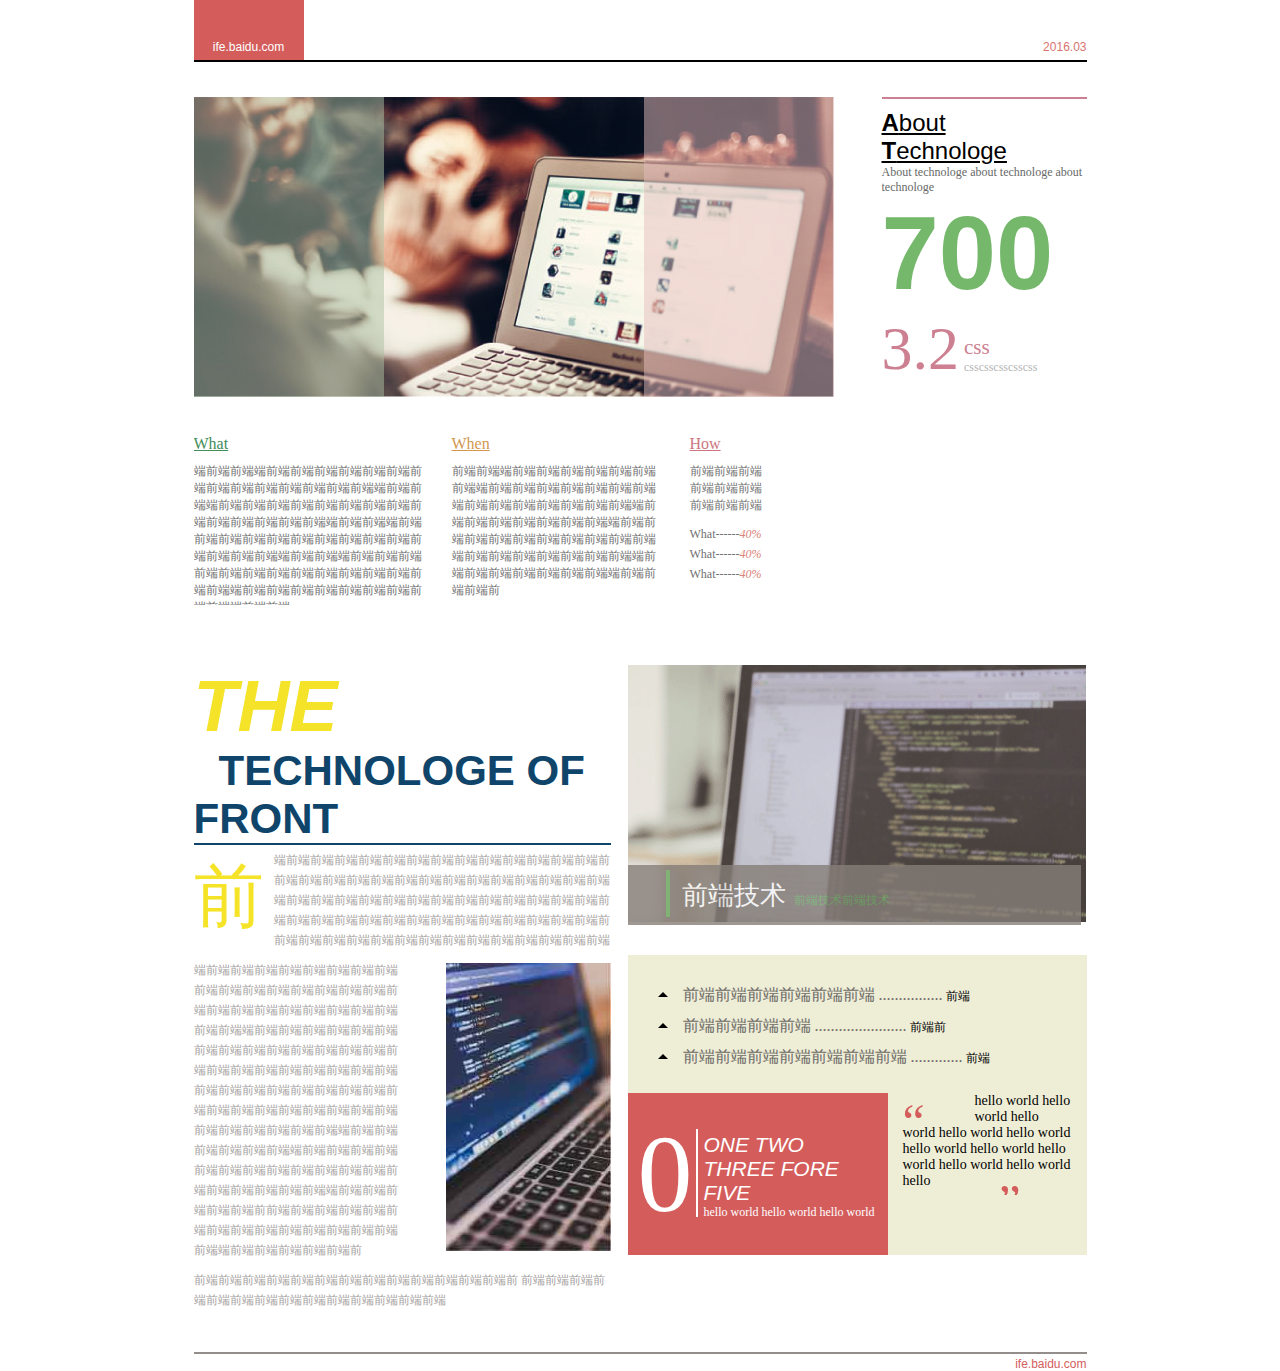
<file: 1-6/mission-6.html>
<!DOCTYPE html>
<html lang="en">
<head>
	<meta charset="UTF-8">
	<title>ui-前端小分队</title>
	<link rel="stylesheet" href="css/mission-6.css">
</head>
<body>
	 <div id="container">
	 	   <!-- top-start -->
	 	  <div id="top">
	 	    <div id="top-left">
	 	    	<a href="http://ife.baidu.com/">ife.baidu.com</a>
	 	    </div>
	 	    <span>2016.03</span>
	 	  </div>
	 	   <!-- main-start -->
	 	  <div id="main">
	 	  	<!-- 主要内容上 -->
	 	  	<div id="main-top">
	 	  		<div id="text-left">
	 	  			<a href="http://ife.baidu.com/" >
	 	  				<img src="img/text-l.jpg" alt="百度前端" width="640" height="300">
	 	  				<span id="col-1"></span>
	 	  				<span id="col-2"></span>
	 	  			</a>
	 	  			<div id="describe">
	 	  				<dl id="dl-1">
	 	  					<dt>
	 	  						<a href="#" class="a-col1 tittle" >What</a>
	 	  					</dt>
	 	  					<dd>				
                  端前端前端端前端前端前端前端前端前端前
                  端前端前端前端前端前端前端前端端前端前
                  端端前端前端前端前端前端前端前端前端前
                  端前端前端前端前端前端端前端前端端前端
                  前端前端前端前端前端前端前端前端前端前
                  端前端前端前端端前端前端端前端前端前端
                  前端前端前端前端前端前端前端前端前端前
                  端前端端前端前端前端前端前端前端前端前
                  端前端端前端前端  
	 	  					</dd>
	 	  				</dl>
	 	  				<dl id="dl-2">
	 	  					<dt>
	 	  						<a href="#" class="a-col2 tittle">When</a>
	 	  					</dt>
	 	  					<dd>
                  前端前端端前端前端前端前端前端前端前端端前端前端前端前端前端前端前端端前端前端前端前端前端前端前端端前端前端前端前端前端前端前端端前端前端前端前端前端前端前端前端前端前端端前端前端前端前端前端前端前端端前端前端前端前端前端前端前端端前端前端前端前

	 	  					</dd>
	 	  				</dl>
	 	  				<dl id="dl-3">
	 	  					<dt>
	 	  						<a href="#" class="a-col3 tittle">How</a>
	 	  					</dt>
	 	  					<dd>
	 	  						前端前端前端<br>
	 	  						前端前端前端<br>
	 	  						前端前端前端<br>
	 	  						<div id="mini-num">
	 	  							 <p>What------<i>40%</i></p><!-- i标签是斜体 -->
	 	  							 <p>What------<i>40%</i></p><!-- i标签是斜体 -->
	 	  							 <p>What------<i>40%</i></p><!-- i标签是斜体 -->
	 	  						</div>
	 	  					</dd>
	 	  				</dl>
	 	  			</div>
	 	  		</div>
	 	  		<div id="text-right">
	 	  			<a href=""><b>A</b>bout</a>
	 	  			<a href=""><b>T</b>echnologe</a>
	 	  			<p class="p1">About technologe about technologe about technologe</p>
	 	  			<div id="num-str">
	 	  				<strong class="num-1">700</strong>
	 	  				<div id="complex-strong">
	 	  					<p class="num-2">3.2</p>
	 	  					<div id="set-css">
	 	  						<p class="css1">css</p>
	 	  						<p class="css2">csscsscsscsscss</p>
	 	  					</div>
	 	  				</div>
	 	  			</div>
	 	  		</div>
	 	  	</div>
	 	  	<!-- 主要内容下 -->
	 	  	<div id="main-bottom">
	 	  		<div id="bottom-left">
	 	  			<div id="botttom-left-tittle">
	 	  				<h1>
	 	  					<b>
	 	  						<i>THE</i>
	 	  						<span>
	 	  						 TECHNOLOGE OF FRONT
	 	  						</span>
	 	  					</b>
	 	  				</h1>
	 	  			</div>
	 	  			<div id="bot-lef-text">
	 	  				<span class="span3">前</span>
		 	  			<p>
	              端前端前端前端前端前端前端前端前端前端前端前端前端前端前
	              前端前端前端前端前端前端前端前端前端前端前端前端前端前端
	              端前端前端前端前端前端前端前端前端前端前端前端前端前端前
	              端前端前端前端前端前端前端前端前端前端前端前端前端前端前
	              前端前端前端前端前端前端前端前端前端前端前端前端前端前端
	             </p>
	             <p class="p3">端前端前端前端前端前端前端前端前端前端前端前端前端前端前端前端前端前端前端前端前端前端前端前端前端前端前端前端端前端前端前端前端前端前端前端前端前端前端前端前端前端前端前端前端前端前端前端前端前端前端前端前端前端前端前端前端前端前端前端前端前端前端前端前端前端前端前端前端前端前端前端前端前端前端端前端前端前端前端前端前端端前端前端前端前端前端前端前端前端前端前端前端前端前端前端前端前端前端前端端前端前端前端前端前端前前端前端前端前端前端前端前端前端前端前端前端前端前端前端前端端前端前端前端前端前端前
	         
	            </p>
              <img src="img/2.jpg" alt="" width="165" height="288" id="cimg">
              <p class="p4">
              	前端前端前端前端前端前端前端前端前端前端前端前端前端前
	              前端前端前端前端前端前端前端前端前端前端前端前端前端前端
              </p>
	 	  			</div>
	 	  		</div>
	 	  		<div id="bottom-right">
             <div id="bot-rig-top">
             	 <a href="#">
             	 	<img src="img/1.png" alt="" width="459" height="257">
             	 	<div id="mes-1">
             	 	 
	             	 		<span id="add-bor"></span>
	             	 		<h3 id="c-text">前端技术</h3>
	             	 		<p>前端技术前端技术</p>
             	
             	 	</div>
             	 </a>
             </div>
             <div id="bot-rig-bottom">
             	 <ul class="ul1-list">
	                <li>
	                    <a href="" ><span id="triangle-up"></span>前端前端前端前端前端前端 ................</a>
	                    <span>前端</span>
	                </li>
	                <li>
	                    <a href="" ><span id="triangle-up"></span>前端前端前端前端 .......................</a>
	                    <span>前端前</span>
	                </li>
	                <li>
	                    <a href="" ><span id="triangle-up"></span>前端前端前端前端前端前端前端 .............</a>
	                    <span>前端</span>
	                </li>
	            </ul>
             	 <div id="brt-left">
             	 	<p class="num2-box">0</p>
             	 	<span></span>
             	 	<div class="cont4-box">
	                  <i class="p-name3">
	                      ONE TWO
	                      THREE FORE FIVE
	                  </i>
	                  <p>hello world hello world hello world</p>
	             </div>
             	 </div>
             	 <div id="brt-right">
             	 	<i class="icon-2"></i>
             	 	<p><span id="char-up">“</span>hello world hello world hello world hello world hello world hello world hello world hello world hello world hello world hello <span id="char-down">”</span></p>
             	 	<i class="icon-3"></i>
             	 </div>
             </div>
	 	  		</div>
	 	  	</div>
	 	  </div>
	 	  <!-- footer-start -->
	 	  <div id="footer">
	 	  	<a href="http://ife.baidu.com/">ife.baidu.com</a>
	 	  </div>
	 </div>
</body>
</html>
</file>
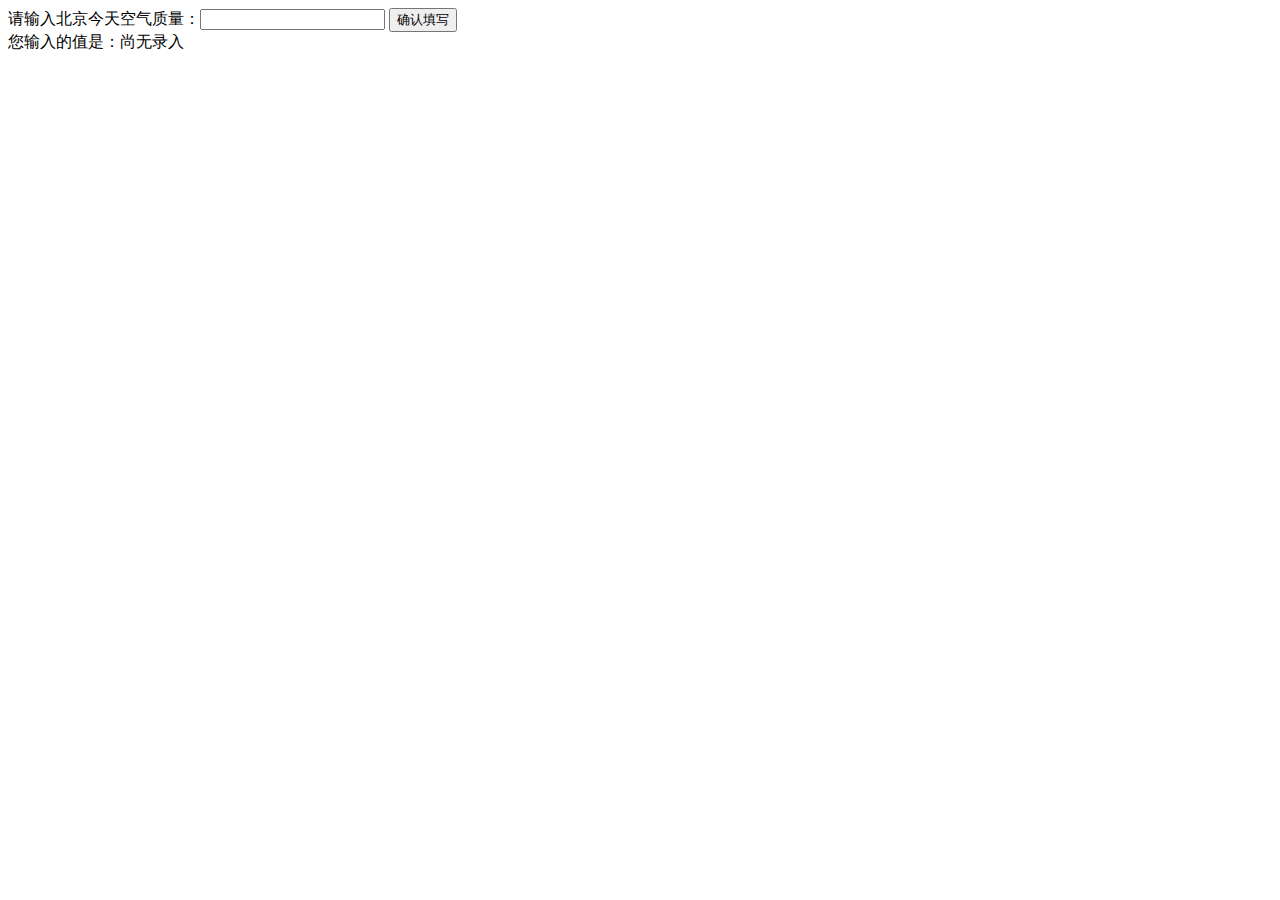
<file: 2-13/mission_13.html>
<!DOCTYPE html>
<html>
  <head>
    <meta charset="utf-8">
    <title>misson-13</title>
  </head>
<body>

  <label>请输入北京今天空气质量：<input id="input_w" type="text"></label>
  <button id="button">确认填写</button>

  <div>您输入的值是：<span id="display_w">尚无录入</span></div>

<script type="text/javascript">

(function() {
  /*	
  在注释下方写下代码
  给按钮button绑定一个点击事件
  在事件处理函数中
  获取aqi-input输入的value值，运用innerHTML示在aqi-display中
  isNa  n()是判断是否为非数字，如果num为非数字的值，返回true
  */
   var button = document.getElementById("button");
   var input=document.getElementById("input_w");//单引号和双引号的区别
   var display=document.getElementById("display_w");
   button.onclick=function(){
         if((!isNaN(input.value))&&(input.value>0)&&(input.value<10000)){//if(input.value)??
           display.innerHTML=input.value;
         }
         else{
          alert(input.value+"不正确，请输入0-10000内的整数");
        }
             
          
   } 

})();

</script>
</body>
</html>
</file>
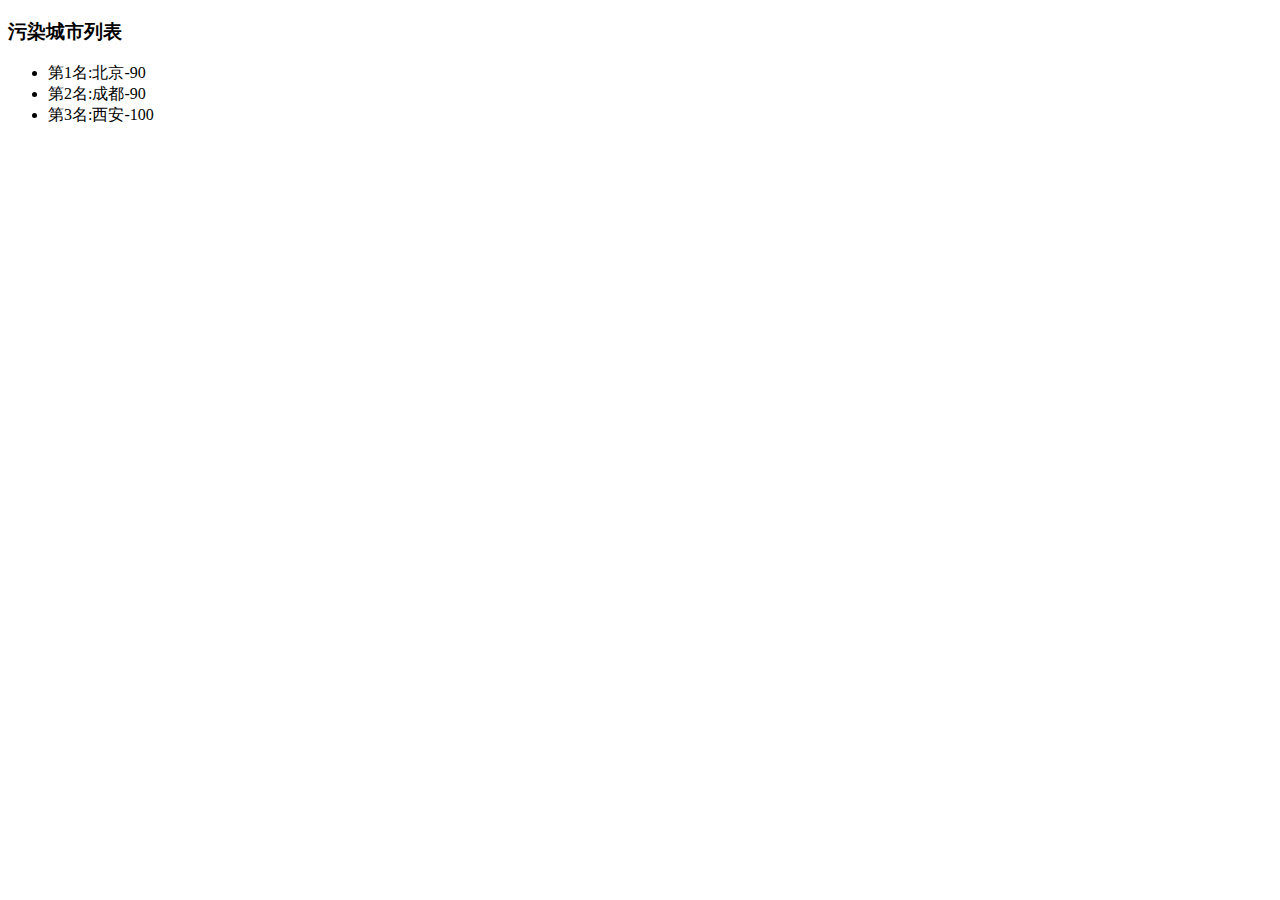
<file: 2-14/mission-14.html>
<!DOCTYPE html>
<html>
  <head>
    <meta charset="utf-8">
    <title>mission-14</title>
  </head>
<body>

  <h3>污染城市列表</h3>
  <ul id="aqi-list">
<!--   
    <li>第一名：福州（样例），10</li>
  	<li>第二名：福州（样例），10</li> -->
  </ul>

<script type="text/javascript">

var aqiData = [
  ["北京", 90],
  ["上海", 50],
  ["福州", 10],
  ["广州", 50],
  ["成都", 90],
  ["西安", 100]
];

(function () {

  /*
  在注释下方编写代码
  遍历读取aqiData中各个城市的数据
  将空气质量指数大于60的城市显示到aqi-list的列表中
  */
  //
//遍历读取aqiData中各个城市的数据
//定义新数组用来装复合条件的数据
   var arr= new Array();
   for(i=0;i<aqiData.length;i++){
      if(aqiData[i][1]>=60){
         arr.push(aqiData[i]); 
      }
   }
//将新数组中的数据按照数字升序排列
//按照数字排序的函数
/*function sortNum(a,b){
  return a[1]-b[1];
}
 arr.sort(sortNum);*/
   arr.sort(function(a,b){
    return a[1]-b[1];//二维数组
  })
//将空气质量指数大于60的城市显示到aqi-list的列表中
  var ul=document.getElementById('aqi-list');
  var li="";
  for(i=0;i<arr.length;i++){
    li+="<li>第"+(i+1)+"名:"+arr[i][0]+"-"+arr[i][1]+"</li>";
    ul.innerHTML=li;
  }
 
})();

</script>
</body>
</html>
</file>
<file: 1-2/css/style.css>
*{
	margin: 0;
	padding: 0;
	font-family: "Microsoft Yahei";

}

body{
	 background-color: #dedede;
	}

#header {height: 60px;
       	background-color: #333333;
       	}
.h-title img{width: 200px;height: 60px;float: left;}
.h-title ul{float: right;margin-top:20px;}
.h-title li{float: left;margin-right: 20px;}
.h-title  a:link { 
					font-size: 18px; 
					color: #fff; 
					text-decoration: none; 
				  }
.h-title  a:visited { 
					font-size: 18px; 
					color: #fff; 
					text-decoration: none; 
					} 
.h-title  a:hover { 
					font-size: 18px; 
					color: #9f9589; 
					text-decoration: underline;
				   } 
.content-main{
				width: 1250px;
				background-color: #fff;
				margin: 20px auto;
				padding: 30px 20px 30px 20px;
				box-shadow: 4px 4px 4px #848484;

             }
.content-main h3{
					color: #8f8d8e;
					margin: 20px auto;

					}           

.content-main h4{
					color: #8f8d8e;
					margin: 20px auto;

					}           

#tab li{
	width: 220px;
	border:1px solid #cbcbcb;
	margin:20px 20px;

}
#tab img{
	margin: 10px 10px;
}
#tab p{
	text-align:center;
	margin-top: 10px;

}
.content-main ol{
	margin-left: 40px;
}
.content-main table{
	width: 1210px;
	height: 120px;
	border:1px solid #cccccc;
	border-collapse: collapse;
}.content-main td{
	padding: 5px;
	
}
.content-main table tr th {
	padding: 5px;
	text-align:left;
	color: #fff;
	background: #333333;
	
}
.content-main tfoot{
	background: #cccccc;
}
form{
	margin-left: 300px;
	margin-top: 40px;
}
input{

	margin:20px 20px;
}
p.side2{margin-left: 140px;
		color: #bfbfbf;
        }
p.side3{margin-left: 32px;}
p.side4{margin-left: 80px;}
p.side5{margin-left: 80px;}
select{margin-left: 20px;}
p.side6{margin-left: 80px;}
p.side7{margin-left: 50px;}
textarea{margin-left: 20px;
		width: 500px;
		height: 80px;
	    vertical-align: top;	
			}
.side8{
	background: #3355d0;
	color: #fff;
	width: 650px;
	height: 40px;
	border:none;
	font-size: 20px;
	border-radius: 10px;
}
.side9{
	margin:0 auto;
	width: 1400px;
	height: 80px;
	background: #000000;
	color:#fff; 
	text-align: center;
	line-height: 70px;
	font-size: 20px;


}
</file>
<file: 1-3/css/style.css>
* {
	margin: 0;
	padding: 0;
	font-family: "Microsoft Yahei";
}
.content{background: #eee;
		 border:1px solid #999;
		 margin: 20px;
         padding: 20px;
        
		}
.clear{zoom:1;}/*IE浏览器*/
.clear:after{
			 content:'';
             display:block;
			 clear:both;
			}/*标准浏览器*//*神马塞入空的字符串，然后转化为块，再清除两者...不懂/*清浮动*/
.leftside{
    float: left;
	width: 198px;
	height: 118px;
	background: #fff;

	border:1px solid #999;
	float: left;
	

}
.rightside{
	float: right;
	width: 118px;
	height: 518px;
	background: #fff;
	border:1px solid #999;
	float: right;
	padding: 0 0 20px 0;
}
.leftside img{float: left; margin: 20px;}
.teamname{
	font-size: 15px;
	margin-right: 20px;
	margin-top: 40px;

}
.members{
	margin: 20px;}
.rightside img{border:1px solid #999;}
.middle{
	margin-left: 220px;
    margin-right: 140px;
    padding: 20px;
    height: 100%;
    background: #fff;
	border:1px solid #999;
}
.middle p{margin: 20px;}
</file>
<file: 1-4/css/style.css>
*{
	padding: 0px;
	margin: 0px;
}
.container{
	width: 400px;
	height: 200px;
	background-color: #ccc;
	position:absolute;
	top:50%;
	left:50%;
	margin-left: -200px;
	margin-top:-100px;
	overflow: hidden;


}
.cirle-left{
	width: 100px;
	height: 100px;
	background-color: #fc0;
	position: absolute;
	margin-left: -50px;
	margin-top: -50px;
	border-radius: 50%;
	



}
.cirle-right{
	width: 100px;
	height: 100px;
	background-color: #fc0;
	position: absolute;
	margin-left: 350px;
	margin-top: 150px;
	border-radius: 50%;
	


	
}
</file>
<file: 1-5/css/style.css>
*{
	margin: 0;
	padding: 0;
	font-family: "Microsoft Yahei";

}

body{
	 background-color: #dedede;
	}

#header {height: 60px;
		width: 100%;
       	background-color: #333333;
       	}
.h-title img{width: 200px;height: 60px;float: left;}
.h-title ul{float: right;margin-top:20px;}
.h-title li{float: left;margin-right: 20px;}
.h-title  a:link { 
					font-size: 18px; 
					color: #fff; 
					text-decoration: none; 
				  }
.h-title  a:visited { 
					font-size: 18px; 
					color: #fff; 
					text-decoration: none; 
					} 
.h-title  a:hover { 
					font-size: 18px; 
					color: #9f9589; 
					text-decoration: underline;
				   } 
.content-main{
				width: 60%;
				background-color: #fff;
				margin: 20px  20px;
				padding: 30px 20px 30px 20px;
				box-shadow: 4px 4px 4px #848484;

             }
.content-main h3{
					color: #8f8d8e;
					margin: 20px auto;

					}           

.content-main h4{
					color: #8f8d8e;
					margin: 20px auto;

					}           
#tab{overflow: hidden;}

#tab li{
	width: 220px;
	border:1px solid #cbcbcb;
	margin:20px 20px;
	float: left;



}

#tab img{
	margin: 10px 10px;
}
#tab p{
	text-align:center;
	margin-top: 10px;

}
.content-main ol{
	margin-left: 40px;
}
.content-main table{
	width: 100%;
	height: 120px;
	border:1px solid #cccccc;
	border-collapse: collapse;
}.content-main td{
	padding: 5px;
	
}
.content-main table tr th {
	padding: 5px;
	text-align:left;
	color: #fff;
	background: #333333;
	
}
.content-main tfoot{
	background: #cccccc;
}
form{
	
	margin: 20px 20px;
}
.aside {
    width: 40%;
    text-align: right;
    display: inline-block;
    margin: 10px 10px 10px 0px;

}
.mand{margin-left: 130px;
      color: #AEAEC1;}
textarea{
		width: 200px;
		height: 80px;
		margin-left: 145px;
	    vertical-align: top;	
			}
.side8{
	background: #3355d0;
	color: #fff;
	width: 100%;
	height: 40px;
	border:none;
	font-size: 20px;
	border-radius: 10px;
	margin:20px 10px;
	

}
.side9{
	margin:0 auto;
	width: 100%;
	height: 80px;
	background: #000000;
	color:#fff; 
	text-align: center;
	line-height: 70px;
	font-size: 20px;

}
.content-side{
		    width: 27%;
		    min-width: 370px;
			background-color: #fff;
			margin: 20px 20px;
			padding: 30px 20px 30px 20px;
			box-shadow: 4px 4px 4px #848484;
			position: absolute;
			top:0px;
			right: 0px;
			margin-top: 80px;
}
</file>
<file: 1-6/css/mission-6.css>
@charset "utf-8";
body, h1, h2, h3, h4, h5, h6, hr, p,dl, dt, dd, ul, ol, li{margin: 0;padding: 0; font-family: "SimHei";}
body /* for ie */ {  font: 12px tahoma, \5b8b\4f53, sans-serif;}
h1,h2,h3,h4{font: 14px SimHei,'Microsoft YaHei',Helvetica,Arial;font-weight: 400;}
a {
    text-decoration: none;
}
*{
	padding: 0;
	margin: 0;
}
/* 父类先定义出宽，最内部子类定义出其宽高 */
#container{
	width: 893px;
	margin: 0 auto;   /* 居中 */	
}
#top{
	border-bottom: 	2px solid black;
	overflow: hidden;  /* 清除子元素的浮动 */
	
}
#top-left{
	float: left;

}
#top span{
	float: right;
	color: #da746e;
	margin-top: 40px;
}
#top a{
	display: block;/* 内联元素转换成块局元素 */
  width: 110px;
  height: 60px;
  background: #d45d5c;
  color:white;
  line-height: 95px;
  text-align: center;
}
#main{
	margin-top: 35px;
	padding-bottom: 42px;
	border-bottom: 2px solid #938e8c;
}
#main-top{
	overflow: hidden;
	margin-top: 35px;
}
/*先定子，再定父*/
#text-left{
float: left;
width: 640px;
position: relative;
}
#col-1{
display: block;
width: 190px;
height: 300px;
position: absolute;
background: #adc2a4;
opacity: 0.5;/* div的透明度属性 */
top:0;
left: 0;
}
#col-2{
display: block;
width: 190px;
height: 300px;
position: absolute;
background: #e5bdbe;
opacity: 0.5;/* div的透明度属性 */
top:0;
right: 0
}
#describe{
	overflow: hidden;
	margin-top:35px;
	height: 170px;
}
#dl-1{
	float: left;
	width: 230px;
  margin-right:28px;
}
#dl-2{
	float: left;
	width: 210px;
	margin-right:28px;
}
#dl-3{
	float: right;
	width: 144px;
	/* 无右边距 */

}
.a-col1{
	color: #428c59;
}
.a-col2{
	color: #d2984f;
}
.a-col3{
	color: #cc7680;
}
.tittle{
	display: block;
	text-decoration: underline;
	font-size: 16px;
	margin-bottom: 10px;
}
#mini-num{
	margin-top: 10px;
	line-height: 20px;
}
#mini-num i{
	 color: #db8375;

}
#text-right{
	float: right;
	width: 205px;
	border-top: 2px solid #cc8091;
	padding-top: 10px;
}
#text-right a{
	display: block;
	text-decoration: underline;
	font-size: 24px;
	color: black;
}
.p1{
	display: block;
	color: #676867;
}
.num-1{
	font-size: 103px;
	color: #75b86c;
}
#complex-strong{
	overflow: hidden;

}
.num-2{
	display: block;
	float: left;
	font-size: 62px;
  color: #cc8091;
  margin-right: 5px;
 
}
#set-css{
	float:left;
  margin-top: 22px;
  left: 0;
}
.css1{
	display: block;
	color: #cc8091;
  font-size: 21px;
}
.css2{
	display: block;
 color: #b5b5b6;
}
#main-bottom{
	overflow: hidden;
	margin-top: 60px;
}
#bottom-left{
	float: left;
	width: 417px;
}
#botttom-left-tittle{
 border-bottom: 2px solid #10456b;

}
#botttom-left-tittle h1 b{
	font-size: 42px;
  color: #10456b;

}
#botttom-left-tittle h1 b i{
	font-size: 72px;
  color: #f4e328;

}
#botttom-left-tittle h1 b span{
 margin-left: 25px;
}
#bot-lef-text{
	margin-top: 5px;
	overflow: hidden;

}
#bot-lef-text p{
	line-height: 20px;
  color: rgb(166, 162, 161);
}
#bot-lef-text .span3{
	display: block;
	float: left;
	font-size: 70px;
  color: rgb(245, 227, 39);
  margin-right: 10px;
}
#bot-lef-text .p3{
	display: block;
	float: left;
	width: 215px;
	margin-right: 16px;
	margin-top:10px;
}
#cimg{
	display: block;
	float: right;
	margin-top:13px;
}
#bot-lef-text .p4{
	display: block;
	float: left;
	margin-top: 10px;
	
}
#bottom-right{
	float: right;
	width: 459px;
}
#bot-rig-top{
	position: relative;
	margin-bottom: 30px;
}
#mes-1{
display: block;
width: 453px;
height: 60px;
position: absolute;
background: #867e78;
opacity: 0.8;/* div的透明度属性 */
bottom: 0;
overflow: hidden;
}
#mes-1 span{
	width: 4px;
  height: 47px;
  background: #72b069;
  display: inline-block;
  line-height: 47px;
  margin-top: 5px;
  margin-left: 38px;
  float: left;
}
#mes-1 h3{
  font-size: 26px;
  color: #fff;
  line-height: 60px;
  float: left;
  margin-left: 12px;
  margin-right: 8px;

}
#mes-1 p{
	float: left;
  color: #72b16a;
  line-height: 70px;
}
ul li{
	list-style: none;
	}
.ul-list{
	padding: 25px 20px 20px 30px;
	list-style: none;
  cursor: default;
}    
#brt-left{
	background: #d45d5c;
  color: #fff;
  width: 260px;
  height: 162px;
  overflow: hidden;
  float: left;
}
.num2-box{
	font-size: 110px;
  float: left;
  line-height: 162px;
  padding: 0 3px 0 10px;
}
#brt-left span{
	width: 2px;
  background: #fff;
  height: 88px;
  display: block;
  float: left;
  margin-top: 36px;
}

#brt-right{
    overflow: hidden;
    width: 168px;
    float: left;
    padding: 0 15px;
}
#char-up {
    display: block;
    color: #d45d5c;
    font-size: 50px;
    width: 50px;
    height: 22px;
    float: left;
    margin-right: 22px;
}
#brt-right p {
    font-size: 14px;
}
#char-down {
    display: block;
    color: #d45d5c;
    font-size: 50px;
    width: 50px;
    height: 22px;
    float: right;
    margin-right: 22px;
}
#bot-rig-bottom{
	background: #eeedd6;
  overflow: hidden;

}
#triangle-up {
	  display: block;
    width: 0;
    height: 0;
    border-left: 5px solid transparent;
    border-right: 5px solid transparent;
    border-bottom: 5px solid black;
    float: left; 
    margin-top: 12px;
    
  
}

.ul1-list{
	display: block;
	overflow: hidden;
	margin: 25px 20px 20px 30px;
}
.ul1-list li{
	display: block;
	line-height: 30px;

}
.ul1-list li a {
    color: #6c6a67;
    margin-left: 15px;
    font-size: 16px;
}
.p-name3 {
    font-size: 21px;
}
.cont4-box {
    margin: 40px 10px 40px 76px;
   }
#footer a {
    float: right;
    font-size: 12px;
    color: #d45d5c;
    margin-top: 3px;
}
dd{
	color: #717071;
}
</file>
